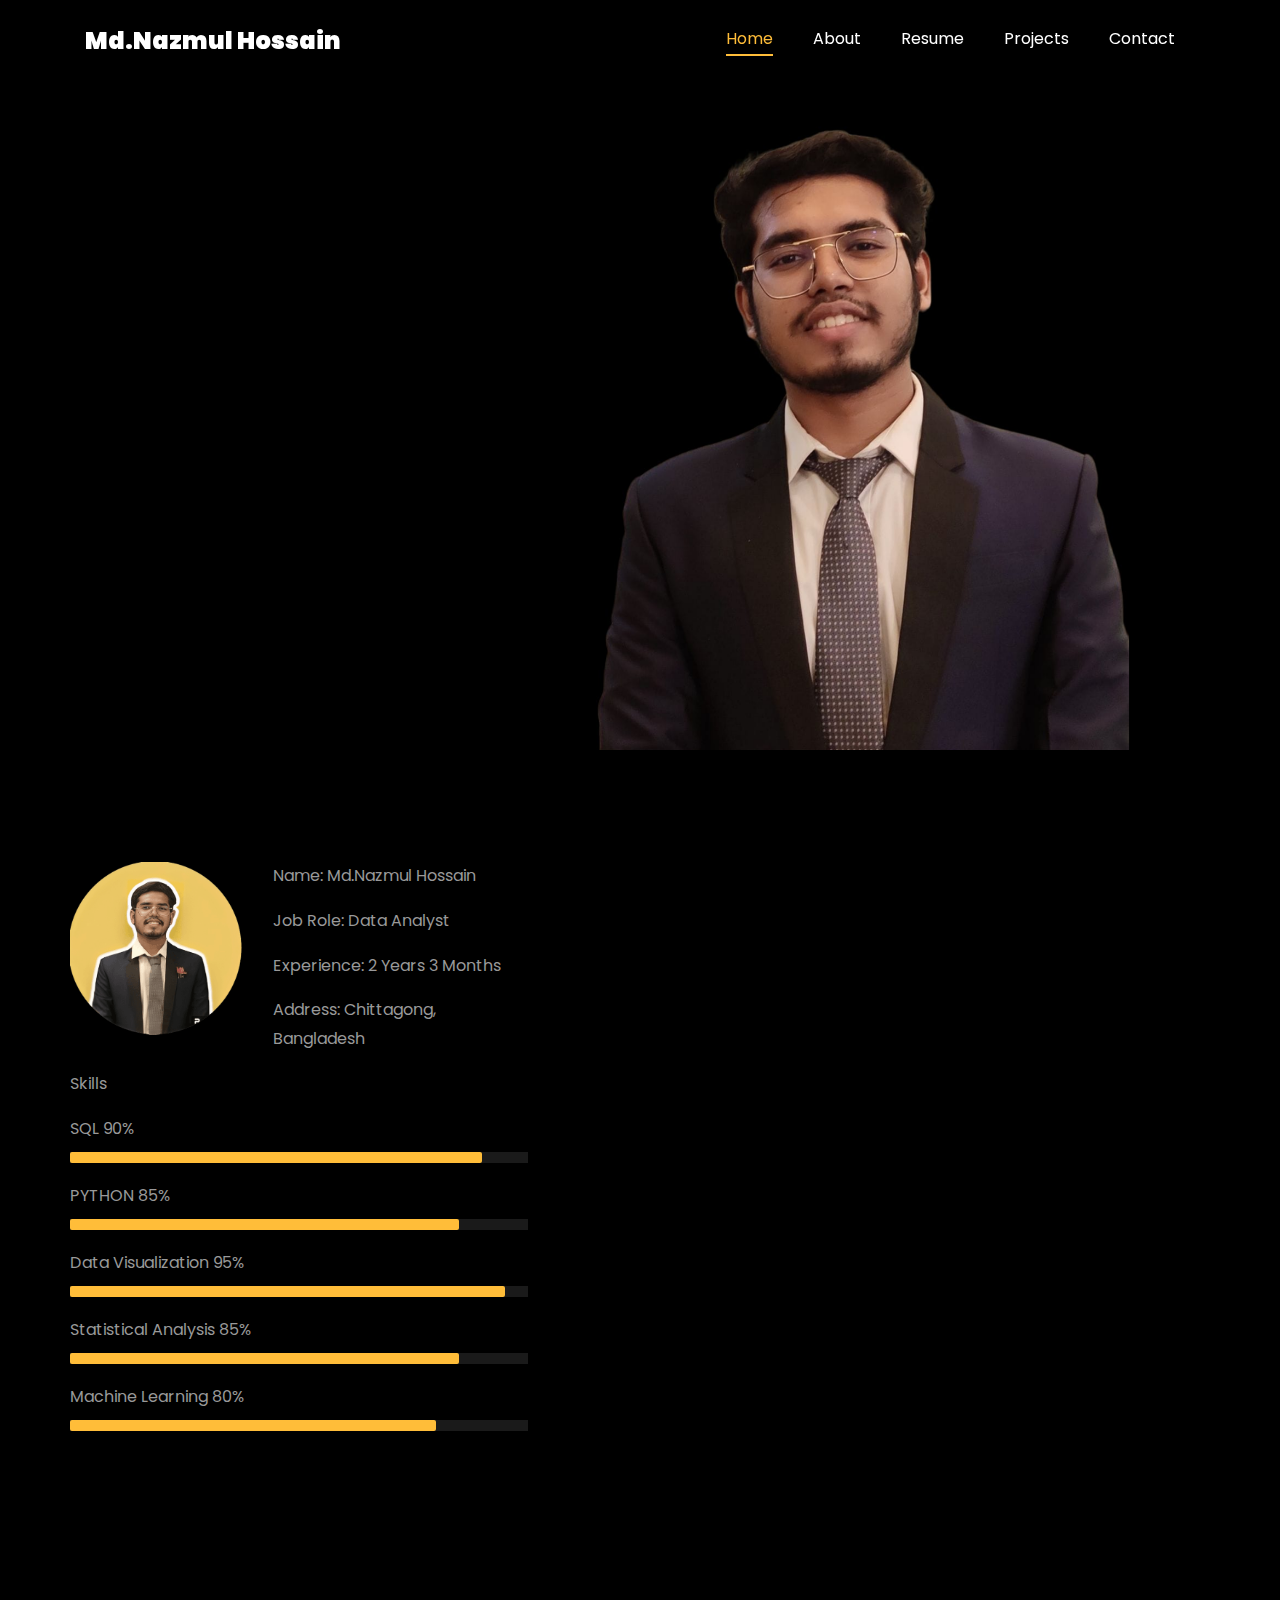
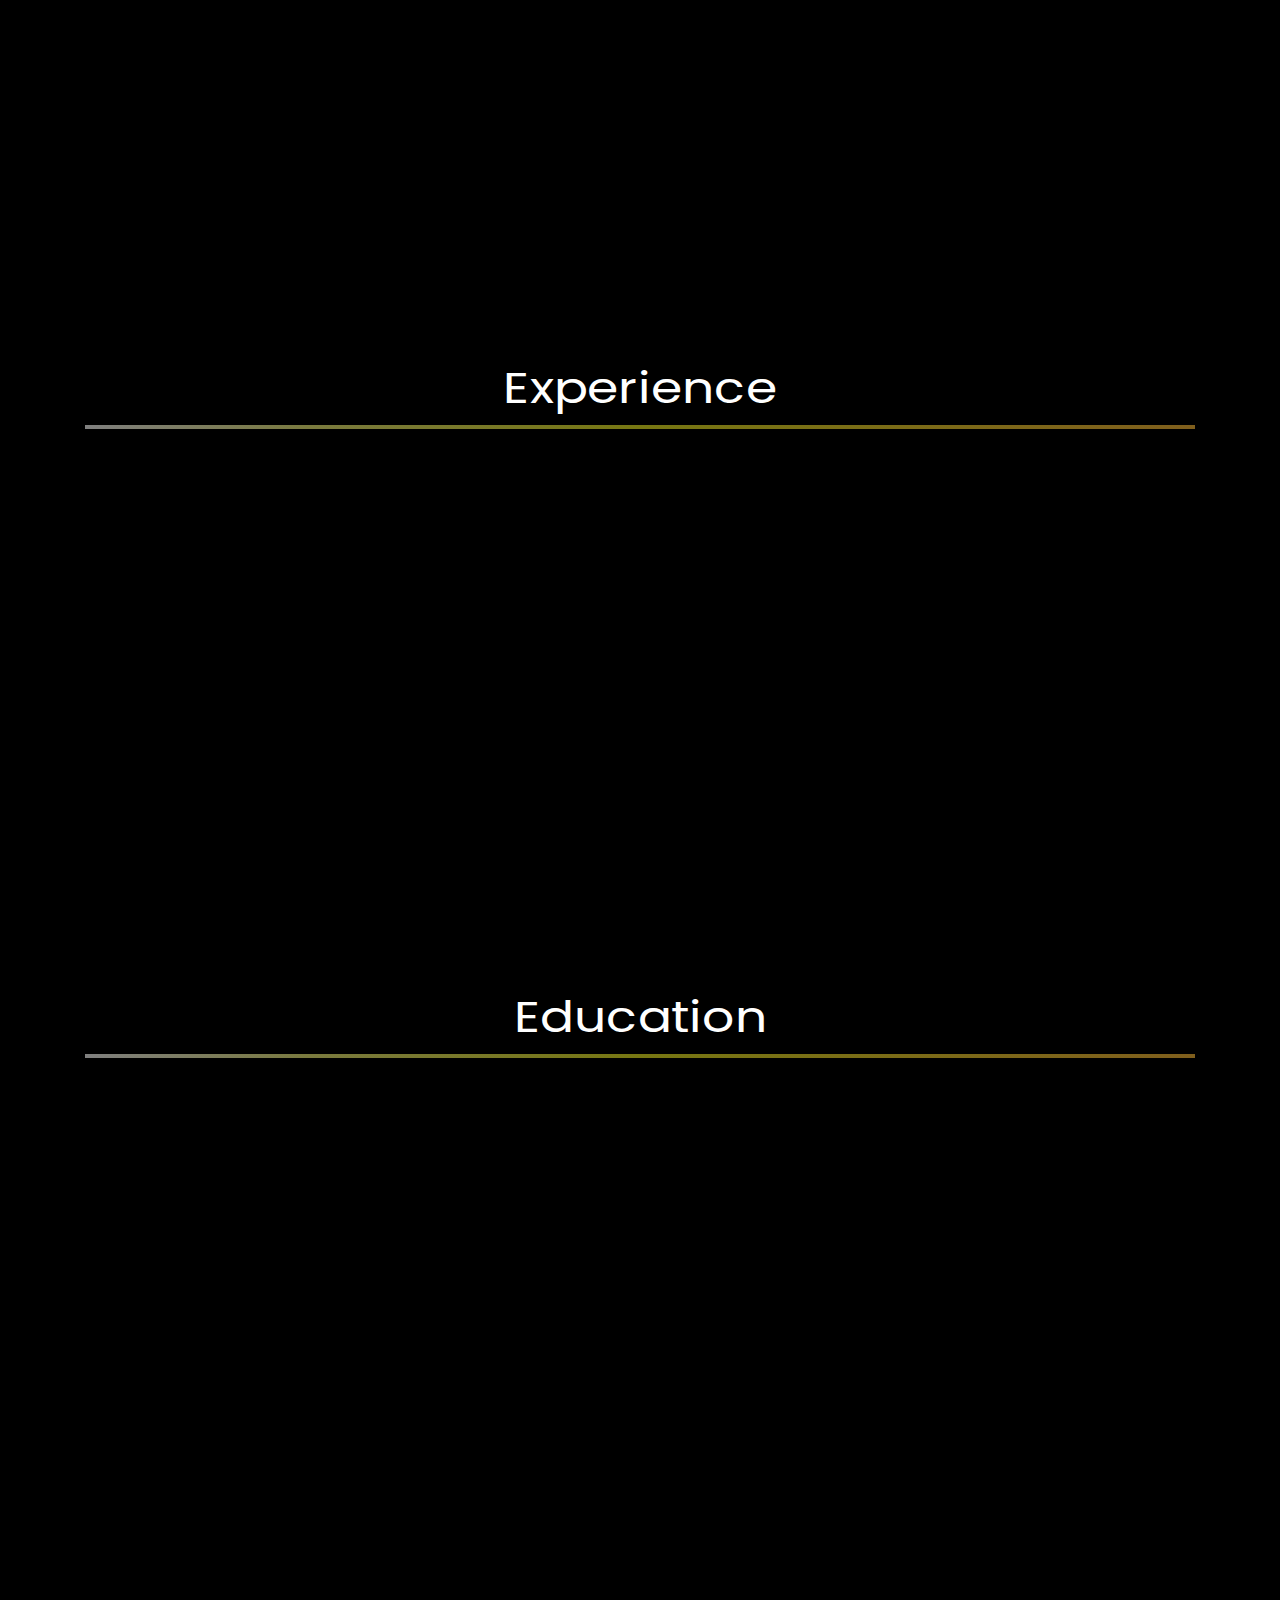
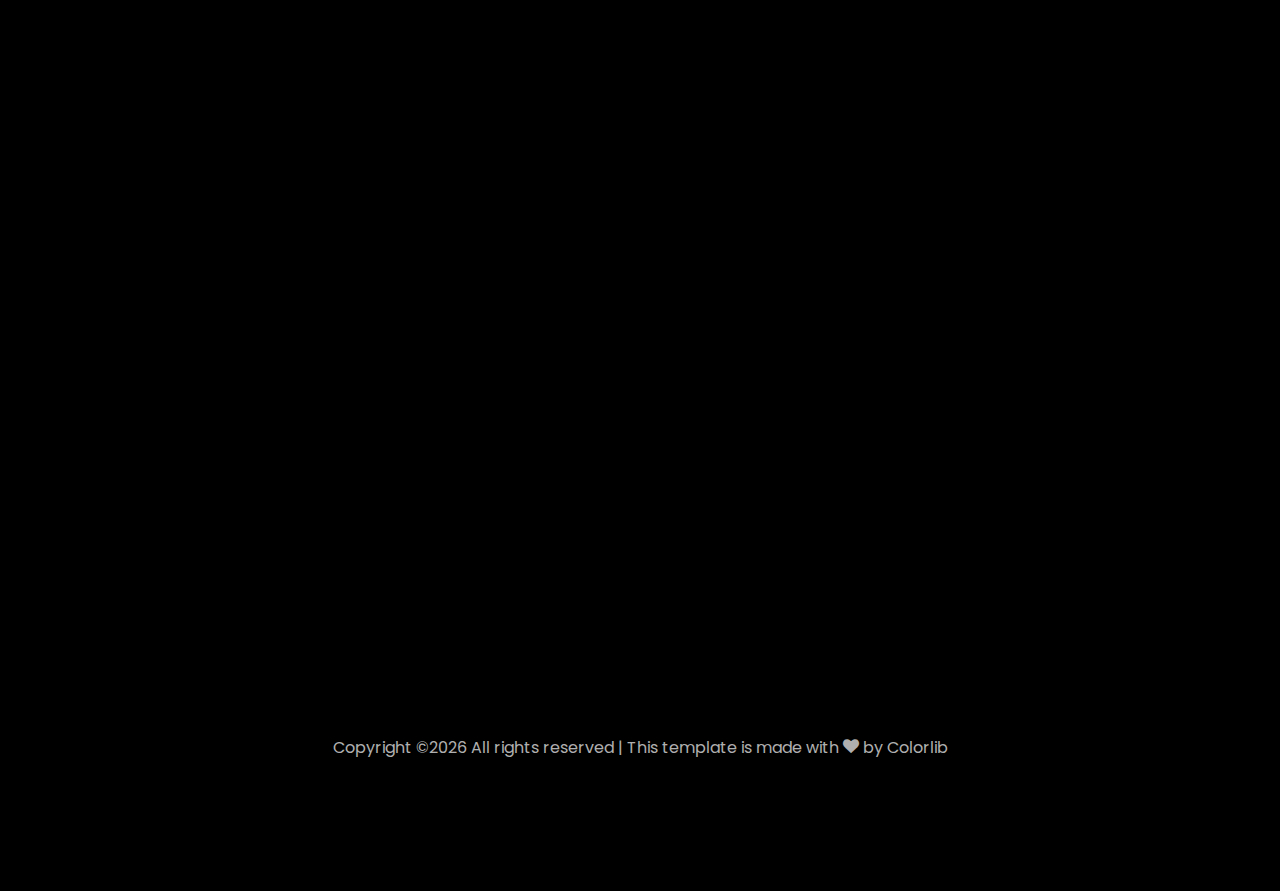
<file: index.html>
<!DOCTYPE html>
<html lang="en">
  <head>
    <title>Md.Nazmul Hossain</title>
    <meta charset="utf-8">
    <meta name="viewport" content="width=device-width, initial-scale=1, shrink-to-fit=no">
    
    <link href="https://fonts.googleapis.com/css?family=Poppins:100,200,300,400,500,600,700,800,900" rel="stylesheet">

    <link rel="stylesheet" href="css/open-iconic-bootstrap.min.css">
    <link rel="stylesheet" href="css/animate.css">
    
    <link rel="stylesheet" href="css/owl.carousel.min.css">
    <link rel="stylesheet" href="css/owl.theme.default.min.css">
    <link rel="stylesheet" href="css/magnific-popup.css">

    <link rel="stylesheet" href="css/aos.css">

    <link rel="stylesheet" href="css/ionicons.min.css">
    
    <link rel="stylesheet" href="css/flaticon.css">
    <link rel="stylesheet" href="css/icomoon.css">
    <link rel="stylesheet" href="css/style.css">



<style>

/*======================================
//--//-->   ABOUT
======================================*/

.about-mf .box-shadow-full {
  padding-top: 4rem;
  padding-bottom: 4rem;
}

.about-mf .about-img {
  margin-bottom: 2rem;
}

.about-mf .about-img img {
  margin-left: 10px;
}


.skill-mf .progress {
  /* background-color: #cde1f8; */
  margin: .5rem 0 1.2rem 0;
  border-radius: 0;
  height: .7rem;
}

.skill-mf .progress .progress-bar {
  height: .7rem;
  background-color: #ffbd39;
}


/* Animation styles */
#typing-animation {
  position: relative;
  font-size: 30px;
  font-weight: bold;
  color: rgb(255, 255, 255);
  overflow: hidden;
  white-space: nowrap;
  animation: typing 3s steps(20, end) infinite;
}

#typing-animation:before {
  content: "";
  /* position: absolute; */
  top: 0;
  left: 0;
  width: 0;
  height: 100%;
  background-color: #ccc;
  animation: typing-cursor 0.5s ease-in-out infinite;
}

@keyframes typing {
  from {
    width: 0;
  }
  to {
    width: 100%;
  }
}

@keyframes typing-cursor {
  from {
    width: 5px;
  }
  to {
    width: 0;
  }
}


/* project image zoom effect */

.zoom-effect {
  overflow: hidden;
  transition: transform 0.3s ease-out;
}

.zoom-effect:hover {
  transform: scale(1.1);
}


</style>


  </head>


  <body data-spy="scroll" data-target=".site-navbar-target" data-offset="300">
	  
	  
    <nav class="navbar navbar-expand-lg navbar-dark ftco_navbar ftco-navbar-light site-navbar-target" id="ftco-navbar">
	    <div class="container">
	      <a class="navbar-brand" href="index.html">Md.Nazmul Hossain</a>
	      <button class="navbar-toggler js-fh5co-nav-toggle fh5co-nav-toggle" type="button" data-toggle="collapse" data-target="#ftco-nav" aria-controls="ftco-nav" aria-expanded="false" aria-label="Toggle navigation">
	        <span class="oi oi-menu"></span> Menu
	      </button>

	      <div class="collapse navbar-collapse" id="ftco-nav">
	        <ul class="navbar-nav nav ml-auto">
	          <li class="nav-item"><a href="#home-section" class="nav-link"><span>Home</span></a></li>
	          <li class="nav-item"><a href="#about-section" class="nav-link"><span>About</span></a></li>
	          <li class="nav-item"><a href="#resume-section" class="nav-link"><span>Resume</span></a></li>
	          <li class="nav-item"><a href="#project-section" class="nav-link"><span>Projects</span></a></li>
	          <li class="nav-item"><a href="#contact-section" class="nav-link"><span>Contact</span></a></li>
	        </ul>
	      </div>
	    </div>
	  </nav>
	  <section id="home-section" class="hero">
		  <div class="home-slider  owl-carousel">
	       
	       <div class="slider-item">
	      	<div class="overlay"></div>
	         <div class="container">
	         <div class="row d-md-flex no-gutters slider-text align-items-end justify-content-end" data-scrollax-parent="true">
                 <div class="one-third js-fullheight order-md-last img" style="background-image: url('images/bg_1.jpg'); background-size: 80%; background-position: center; background-repeat: no-repeat;">
                 <div class="overlay"></div>
      </div>
      <div class="one-forth d-flex align-items-center ftco-animate" data-scrollax="properties: { translateY: '70%' }">
        <div class="text">
	        
		          		<span class="subheading">Hello!</span>
			            <h1 class="mb-4 mt-3">I'm <span>Md.Nazmul Hossain</span></h1>

						<!-- Element to contain animated typing -->
						<span id="typing-animation"></span>

						<script>

						// Initialize the typing animation
						const typingAnimationElement = document.getElementById('typing-animation');

						// Create an array of typing text
						const typingTexts = [
						'Statistician  ',
						'Data Analyst  ',
						'Data Scientist  ',
						];

						// Create a function to display the typing animation for a given text
						function playTypingAnimation(text) {
						// Loop through each character and add it to the element
						for (let i = 0; i < text.length; i++) {
							setTimeout(() => {
							typingAnimationElement.textContent += text[i];
							}, i * 200); // Increase the delay to slow down the typing animation
						}

						// Once the animation is complete, reset the text and start over
						setTimeout(() => {
							typingAnimationElement.textContent = '';
							playTypingAnimation(typingTexts[(typingTexts.indexOf(text) + 1) % typingTexts.length]);
						}, text.length * 200);
						}

						// Start the typing animation loop
						playTypingAnimation(typingTexts[0]);

						</script>

						<br>
						<br>
			            <h2>A Data Analyst</h2>
						<!-- <h2 class="d-flex" style="margin-bottom: 0">With over 2 years of experience</h2> -->
						<!-- <br> -->
			            
							<a href="https://github.com/himu7" class="btn btn-white btn-outline-white py-3 px-4">My works</a></p>
		            </div>
		          </div>
	        	</div>
	        </div>
	      </div>
		</div>
    </section>



    <section class="ftco-about img ftco-section ftco-no-pb" id="about-section">
    	<div class="container">
			<div class="row">
				<div class="row d-flex align-items-stretch">
				<!-- <div class="row d-flex"> -->
					<div class="col-md-6 col-lg-5 d-flex">
						<div class="img-about img d-flex align-items-stretch">
							<div class="overlay">
								<div class="row">
									<div class="col-sm-6 col-md-5">
									  <div class="about-img">
										<img src="images/about-me.png" class="img-fluid rounded b-shadow-a" alt="">
									  </div>
									</div>
									<!-- Details next to profile image -->
									<div class="col-sm-6 col-md-7">
									  <div class="about-info">
										<p><span class="title-s">Name: </span> <span>Md.Nazmul Hossain</span></p>
										<p><span class="title-s">Job Role: </span> <span> Data Analyst</span></p>
										<p><span class="title-s">Experience: </span> <span>2 Years 3 Months</span></p>
										<p><span class="title-s">Address: </span> <span>Chittagong, Bangladesh</span></p>
									  </div>
									</div>
								  </div>

								<div class="skill-mf">
									<p class="title-s">Skills</p>
									<span>SQL</span> <span class="pull-right">90%</span>
									<div class="progress">
										<div class="progress-bar" role="progressbar" style="width: 90%;" aria-valuenow="90" aria-valuemin="0"
											aria-valuemax="100"></div>
									</div>
									
									<span>PYTHON</span> <span class="pull-right">85%</span>
									<div class="progress">
										<div class="progress-bar" role="progressbar" style="width: 85%" aria-valuenow="85" aria-valuemin="0"
											aria-valuemax="100"></div>
									</div>
									
									<span>Data Visualization</span> <span class="pull-right">95%</span>
									<div class="progress">
										<div class="progress-bar" role="progressbar" style="width: 95%" aria-valuenow="95" aria-valuemin="0"
											aria-valuemax="100"></div>
									</div>
									
									<span>Statistical Analysis</span> <span class="pull-right">85%</span>
									<div class="progress">
										<div class="progress-bar" role="progressbar" style="width: 85%" aria-valuenow="85" aria-valuemin="0"
											aria-valuemax="100"></div>
									</div>
									
									<span>Machine Learning</span> <span class="pull-right">80%</span>
									<div class="progress">
										<div class="progress-bar" role="progressbar" style="width: 80%" aria-valuenow="80" aria-valuemin="0"
											aria-valuemax="100"></div>
									</div>
								</div>
							</div>
						</div>
					</div>
					
					<div class="col-md-6 col-lg-7 pl-lg-5 pb-5">
						<div class="row justify-content-start pb-3">
							<div class="col-md-12 heading-section ftco-animate">
								
								<h1 class="big">About</h1>
								<h2 class="mb-4">About Me</h2>
								
								<p>With over 2 years of comprehensive experience in the field of data science & analytics, accompanied by a bachelor's degree in engineering. 
									Proficient in data analysis, statistical analysis, hypothesis testing, customer behaviour analysis, &amp; machine learning. 
									Demonstrated success in leading impactful projects and providing effective mentorship.</p>
								<ul class="about-info mt-4 px-md-0 px-2">
									<li class="d-flex"><span>Profile:</span> <span>Data Science &amp; Analytics</span></li>
									<li class="d-flex"><span>Domain:</span> <span>Retail, Ecommerce, BFSI &amp; Digital Marketing</span></li>
									<li class="d-flex"><span>Education:</span> <span>Bachelor of Science</span></li>
									<li class="d-flex"><span>Language:</span> <span>English, Bangali, Hindi</span></li>
									<li class="d-flex"><span>BI Tools:</span> <span>Microsoft Power BI, Looker &amp; Tableau</span></li>
									<li class="d-flex"><span>Other Skills:</span> <span>Excel, Google analytics 4, Digital marketing, &amp; SEO</span></li>
									<li class="d-flex"><span>Interest:</span> <span>Traveling, Travel Photography, Teaching</span></li>
									
								</ul>
							</div>
						</div>


						<div class="counter-wrap ftco-animate d-flex mt-md-3">
							<div class="text">
								<p class="mb-4">
									<span class="number" data-number="30">0</span> <span>+</span>
									<span>&nbsp; Projects completed</span>
								</p>
								<p><a href="https://www.linkedin.com/in/md-nazmul-hossain-0821b4217/" class="btn btn-primary py-3 px-3">LinkedIn</a></p>
							</div>
						</div>
					</div>
				</div>
			</div>
		</div>
    </section>



	
    <section class="ftco-section ftco-no-pb" id="resume-section">
    	<div class="container">
    		<div class="row justify-content-center pb-5">
          <div class="col-md-10 heading-section text-center ftco-animate">
          	<h1 class="big big-2">Resume</h1>
            <h2 class="mb-4">Resume</h2>
            <p>Seasoned  Data Analyst with 2+ years of experience driving business strategies through data-driven insights. Proven expertise in data science, statistical analysis, machine learning algorithms and project management.</p>
          </div>
        </div>

	<div class="container">
  <!-- Experience Section -->
  <div class="row">
    <h1 class="big-4">Experience</h1>
    <div class="underline"></div>
  </div>
  <div class="row">
    <!-- Experience Left -->
    <div class="col-md-6">
      <div class="resume-wrap ftco-animate">
        <span class="date">Oct 2024-Present</span>
        <h2>Data Analyst</h2>
        <span class="position">Ifarmer.Asia</span>
        <p class="mt-4">
          iFarmer is a Bangladesh-based agritech platform that connects farmers with investors and agricultural input providers.
          <ul>
            <li>Analyze and clean Agribusiness dataset using Excel Google Sheets.</li>
            <li>Build dashboards and visualize business metrics through Power BI.</li>
            <li>Monitor ongoing campaigns using Python and SQL.</li>
          </ul>
        </p>
      </div>
    </div>

    <!-- Experience Right -->
    <div class="col-md-6">
      <div class="resume-wrap ftco-animate">
        <span class="date">June 2024 - August 2024</span>
        <h2>Business Analyst Intern</h2>
        <span class="position">Anwar Group of Industries</span>
        <p class="mt-4">
          Anwar Group is one of the oldest and largest conglomerates in Bangladesh.
          <ul>
            <li>Identified business problems and created solutions using Excel and Power BI.</li>
            <li>Implemented forecasting using Machine Learning methods.</li>
            <li>Monitored ongoing campaigns using Python and SQL.</li>
          </ul>
        </p>
      </div>
    </div>
  </div>

  <br><br>

  <!-- Education Section -->
  <div class="row">
    <h1 class="big-4">Education</h1>
    <div class="underline"></div>
  </div>
  <div class="row">
    <div class="col-md-12">
      <div class="resume-wrap ftco-animate">
        <span class="date">2019–2024</span>
        <h2>Bachelor of Science</h2>
        <span class="position">University of Dhaka</span>
        <p class="mt-4">Department of Statistics.</p>
      </div>
      <div class="resume-wrap ftco-animate">
        <span class="date">2016–2018</span>
        <h2>Higher Secondary School</h2>
        <span class="position">Government City College, Chittagong</span>
        <p class="mt-4">Background: Science.</p>
      </div>
      <div class="resume-wrap ftco-animate">
        <span class="date">2010–2015</span>
        <h2>Secondary School</h2>
        <span class="position">Bangladesh Bank Colony High School</span>
        <p class="mt-4"></p>
      </div>
    </div>
  </div>
</div>

			

    		<div class="row justify-content-center mt-5">
    			<div class="col-md-6 text-center ftco-animate">
    				<p><a href="https://drive.google.com/drive/folders/146x7P4AczCZUO-sK5PYY88GhHx4Y6IPH" class="btn btn-primary py-4 px-5">Download CV</a></p>
    			</div>
    		</div>
    	</div>
    </section>



<section class="ftco-section" id="project-section">
  <div class="container">
    <div class="row justify-content-center mb-5 pb-5">
      <div class="col-md-7 heading-section text-center ftco-animate">
        <h1 class="big big-2">Projects</h1>
        <h2 class="mb-4">Projects</h2>
        <p>Below are the sample Data Analytics projects on SQL, Python, Power BI & ML.</p>
      </div>
    </div>
    <div class="row d-flex">
      <!-- Project 1 -->
      <div class="col-12 col-sm-6 col-md-6 d-flex ftco-animate">
        <div class="blog-entry justify-content-end">
          <a href="https://github.com/himu7/Swiggy_Sales_Report.Sql" class="block-20 zoom-effect" style="background-image: url('images/proj_1.jpeg'); background-size: cover; height: 300px;">
          </a>
          <div class="text mt-3 d-block">
            <h3 class="heading"><a href="https://github.com/himu7/Swiggy_Sales_Report.Sql">Swiggy food delivery analysis using SQL</a></h3>
            <p>Analyzed Swiggy delivery data using advanced SQL queries to identify gaps and increase business growth.</p>
          </div>
        </div>
      </div>

      <!-- Project 2 -->
      <div class="col-12 col-sm-6 col-md-6 d-flex ftco-animate">
        <div class="blog-entry justify-content-end">
          <a href="https://github.com/himu7/Sales-Dashboard" class="block-20 zoom-effect" style="background-image: url('images/proj_2.jpg'); background-size: cover; height: 300px;">
          </a>
          <div class="text mt-3 d-block">
            <h3 class="heading"><a href="https://github.com/himu7/Sales-Dashboard">Data Analysis using Python Project for Beginners</a></h3>
            <p>Performed exploratory data analysis on Diwali sales data using Python to improve customer experience.</p>
          </div>
        </div>
      </div>
    </div>

    <div class="row d-flex">
      <!-- Project 3 -->
      <div class="col-12 col-sm-6 col-md-6 d-flex ftco-animate">
        <div class="blog-entry justify-content-end">
          <a href="https://github.com/himu7/Hr-dashboard" class="block-20 zoom-effect" style="background-image: url('images/proj_3.jpg'); background-size: cover; height: 300px;">
          </a>
          <div class="text mt-3 d-block">
            <h3 class="heading"><a href="https://github.com/himu7/Hr-dashboard">HR Dashboard Analysis Using Power BI</a></h3>
            <p>Developed a Power BI dashboard to analyze HR metrics, helping organizations make data-driven HR decisions.</p>
          </div>
        </div>
      </div>

      <!-- Project 4 -->
      <div class="col-12 col-sm-6 col-md-6 d-flex ftco-animate">
        <div class="blog-entry justify-content-end">
          <a href="https://github.com/himu7/Swiggy_Sales_Report.Sql" class="block-20 zoom-effect" style="background-image: url('images/proj_4.jpg'); background-size: cover; height: 300px;">
          </a>
          <div class="text mt-3 d-block">
            <h3 class="heading"><a href="https://github.com/himu7/Pizza_Sales_Analysis">Pizza Sales dashboard</a></h3>
	    <p>This project is about Pizza sales analysis . The project started with importing data into Power BI and then performing a data cleaning/transformation process. With proper data modeling and DAX measures, an interactive report was created.</p>
          </div>
        </div>
      </div>
    </div>

    <div class="row d-flex">
      <!-- Project 5 -->
      <div class="col-12 col-sm-6 col-md-6 d-flex ftco-animate">
        <div class="blog-entry justify-content-end">
          <a href="https://github.com/himu7/Predictive-Maintenance" class="block-20 zoom-effect" style="background-image: url('images/proj_5.jpg'); background-size: cover; height: 300px;">
          </a>
          <div class="text mt-3 d-block">
              <h3 class="heading"><a href="https://github.com/himu7/Dairy-store-sales-analysis">Dairy Store Sales Dashboard</a></h3>
	      <p>The Dairy Store Sales project started with importing data into Power BI and then performing a data cleaning/transformation process. With proper data modeling and DAX measures, an interactive report was created.</p>

          </div>
        </div>
      </div>
    </div>
  </div>
</section>




	<section class="ftco-section ftco-no-pt ftco-no-pb ftco-counter img" id="section-counter">
      <div class="container">
		<div class="row d-md-flex align-items-center">
          <div class="col-md d-flex justify-content-center counter-wrap ftco-animate">
            <div class="block-18">
              <div class="text">
                <strong class="number" data-number="5">0</strong>
                <span>Achievements</span>
              </div>
            </div>
          </div>
          <div class="col-md d-flex justify-content-center counter-wrap ftco-animate">
            <div class="block-18">
              <div class="text">
                <strong class="number" data-number="20">0</strong>
                <span>Projects</span>
              </div>
            </div>
          </div>
          

          </div>
         
              </div>
            </div>
          </div>
        </div>
      </div>
	
	  <div class="ftco-section ftco-hireme img margin-top" style="background-image: url(images/bg_1 (1).jpg)">
			<!-- <div class="container"> -->
				<div class="row justify-content-center">
					<div class="col-md-7 ftco-animate text-center">
						<h2>More projects on<span> Github  </span> </h2>
						<div class="heading"> <h4> I love to solve business problems &amp; uncover hidden data stories </h4>
						<br>
						<p><a href="https://github.com/himu7" class="btn btn-primary py-3 px-5">GitHub</a></p>
						</div>
					</div>
				</div>
			<!-- </div> -->
		</div>
	</section>



    <section class="ftco-section contact-section ftco-no-pb" id="contact-section">
      <div class="container">
      	<div class="row justify-content-center mb-5 pb-3">
          <div class="col-md-7 heading-section text-center ftco-animate">
            <h1 class="big big-2">Whatsapp</h1>
            <h2 class="mb-4">Whatsapp</h2>
            <p>+8801580673644</p>
          </div>
        </div>

        <div class="row d-flex contact-info mb-5">
          <div class="col-md-6 col-lg-3 d-flex ftco-animate">
          	<div class="align-self-stretch box p-4 text-center">
          		<div class="icon d-flex align-items-center justify-content-center">
          			<span class="icon-map-signs"></span>
          		</div>
          		<h3 class="mb-4">Address</h3>
	            <p>Chittagong, Bangladesh</p>
	          </div>
          </div>
          <div class="col-md-6 col-lg-3 d-flex ftco-animate">
          	<div class="align-self-stretch box p-4 text-center">
          		<div class="icon d-flex align-items-center justify-content-center">
          			<span class="icon-phone2"></span>
          		</div>
          		<h3 class="mb-4">Contact Number</h3>
	            <p><a href="tel://+8801580673644">+8801580673644</a></p>
	          </div>
          </div>
          <div class="col-md-6 col-lg-3 d-flex ftco-animate">
          	<div class="align-self-stretch box p-4 text-center">
          		<div class="icon d-flex align-items-center justify-content-center">
          			<span class="icon-paper-plane"></span>
          		</div>
          		<h3 class="mb-4">Email Address</h3>
	            <p><a href="himunazmul827@gmail.com">himunazmul827@gmail.com</a></p>
	          </div>
          </div>
          <div class="col-md-6 col-lg-3 d-flex ftco-animate">
          	<div class="align-self-stretch box p-4 text-center">
          		<div class="icon d-flex align-items-center justify-content-center">
          			<span class="icon-globe"></span>
          		</div>
          		<h3 class="mb-4">Download Resume</h3>
	            <p><a href="https://drive.google.com/file/d/1mEf6YYM_VvejcVVh1pnDgxE1Incvlvrd/view?usp=drive_link">resumelink</a></p>
	          </div>
          </div>

		  <div class="container">
			<br>
			<br>
			<div class="row justify-content-center">
				<div class="col-md-7 ftco-animate text-center">
					<h2>Have a<span> Question?  </span> <a href="linkedin.com/in/md-nazmul-hossain-0821b4217/" class="btn btn-primary py-3 px-5">Click Here</a> </h2>
				</div>
			</div>
				<br>
					<ul class="ftco-footer-social list-unstyled d-flex justify-content-center align-items-center mb-0">
					  <li class="ftco-animate normal-txt">Find me on  </li>
					 
					  <li class="ftco-animate"><a href="linkedin.com/in/md-nazmul-hossain-0821b4217/"><span class="icon-linkedin"></span></a></li>  
					  <li class="ftco-animate"><a href="https://twitter.com/NazmulHimu2"><span class="icon-twitter"></span></a></li>
					  <li class="ftco-animate"><a href="https://www.facebook.com/nazmul.himu.60"><span class="icon-facebook"></span></a></li>
				     
					</ul>
				<br>
		   </div>
   </div>
 </section>


 
	
    <footer class="ftco-footer ftco-section">
		<div class="container">
		  <div class="row">
			<div class="col-md-12 text-center">
  
			  <p><!-- Link back to Colorlib can't be removed. Template is licensed under CC BY 3.0. -->
	Copyright &copy;<script>document.write(new Date().getFullYear());</script> All rights reserved | This template is made with <i class="icon-heart color-danger" aria-hidden="true"></i> by <a href="https://colorlib.com" target="_blank">Colorlib</a>
	<!-- Link back to Colorlib can't be removed. Template is licensed under CC BY 3.0. --></p>
			</div>
		  </div>
		</div>
	  </footer>


  <!-- loader -->
  <div id="ftco-loader" class="show fullscreen"><svg class="circular" width="48px" height="48px"><circle class="path-bg" cx="24" cy="24" r="22" fill="none" stroke-width="4" stroke="#eeeeee"/><circle class="path" cx="24" cy="24" r="22" fill="none" stroke-width="4" stroke-miterlimit="10" stroke="#F96D00"/></svg></div>


  <script src="js/jquery.min.js"></script>
  <script src="js/jquery-migrate-3.0.1.min.js"></script>
  <script src="js/popper.min.js"></script>
  <script src="js/bootstrap.min.js"></script>
  <script src="js/jquery.easing.1.3.js"></script>
  <script src="js/jquery.waypoints.min.js"></script>
  <script src="js/jquery.stellar.min.js"></script>
  <script src="js/owl.carousel.min.js"></script>
  <script src="js/jquery.magnific-popup.min.js"></script>
  <script src="js/aos.js"></script>
  <script src="js/jquery.animateNumber.min.js"></script>
  <script src="js/scrollax.min.js"></script>
  
  <script src="js/main.js"></script>
    
  </body>
</html>
</file>
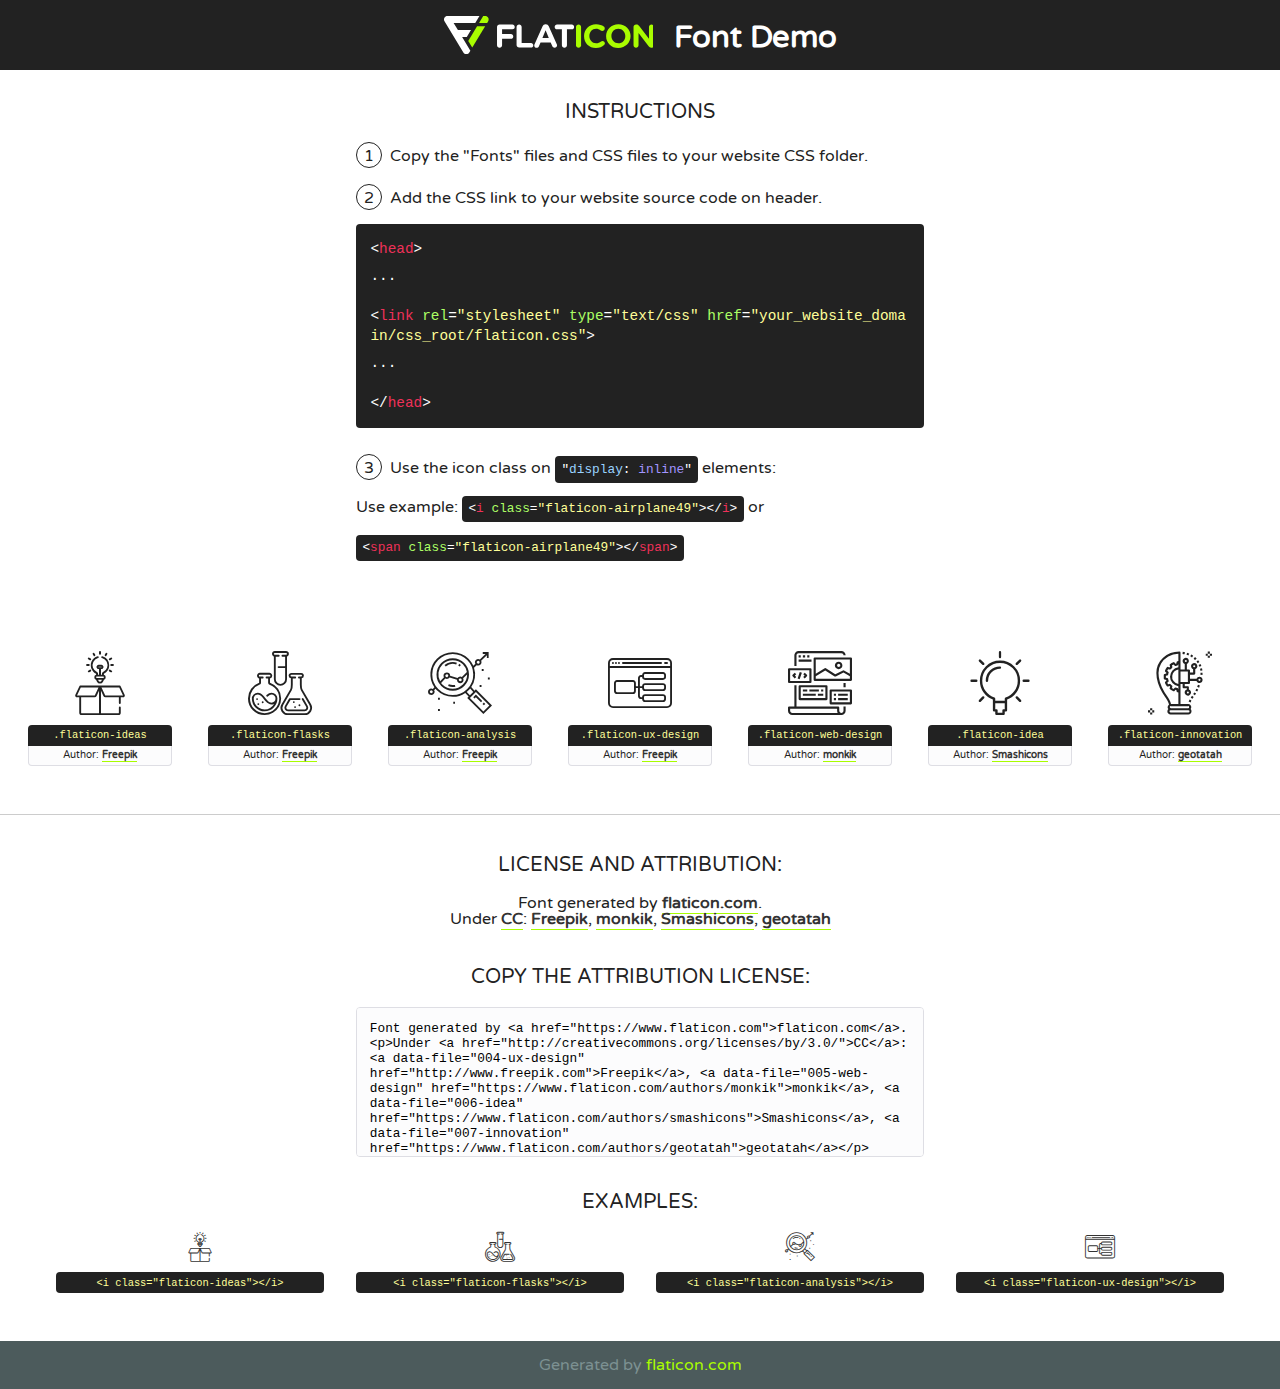
<file: fonts/flaticon/font/flaticon.html>
<!DOCTYPE html>
<!--
  Flaticon icon font: Flaticon
  Creation date: 20/03/2019 02:18
-->
<html>
<!DOCTYPE html>
<html>

<head>
    <title>Flaticon WebFont</title>
    <link href="http://fonts.googleapis.com/css?family=Varela+Round" rel="stylesheet" type="text/css" />
    <link rel="stylesheet" type="text/css" href="flaticon.css">
    <meta charset="UTF-8">
    <style>
    html, body, div, span, applet, object, iframe,
    h1, h2, h3, h4, h5, h6, p, blockquote, pre,
    a, abbr, acronym, address, big, cite, code,
    del, dfn, em, img, ins, kbd, q, s, samp,
    small, strike, strong, sub, sup, tt, var,
    b, u, i, center,
    dl, dt, dd, ol, ul, li,
    fieldset, form, label, legend,
    table, caption, tbody, tfoot, thead, tr, th, td,
    article, aside, canvas, details, embed, 
    figure, figcaption, footer, header, hgroup, 
    menu, nav, output, ruby, section, summary,
    time, mark, audio, video {
        margin: 0;
        padding: 0;
        border: 0;
        font-size: 100%;
        font: inherit;
        vertical-align: baseline;
    }
    /* HTML5 display-role reset for older browsers */
    article, aside, details, figcaption, figure, 
    footer, header, hgroup, menu, nav, section {
        display: block;
    }
    body {
        line-height: 1;
    }
    ol, ul {
        list-style: none;
    }
    blockquote, q {
        quotes: none;
    }
    blockquote:before, blockquote:after,
    q:before, q:after {
        content: '';
        content: none;
    }
    table {
        border-collapse: collapse;
        border-spacing: 0;
    }
    body {
        font-family: 'Varela Round', Helvetica, Arial, sans-serif;
        font-size: 16px;
        color: #222;
    }
    a {
        color: #333;
        border-bottom: 1px solid #a9fd00;
        font-weight: bold;
        text-decoration: none;
    }
    * {
        -moz-box-sizing: border-box;
        -webkit-box-sizing: border-box;
        box-sizing: border-box;
        margin: 0;
        padding: 0;
    }
    [class^="flaticon-"]:before, [class*=" flaticon-"]:before, [class^="flaticon-"]:after, [class*=" flaticon-"]:after {
        font-family: Flaticon;
        font-size: 30px;
        font-style: normal;
        margin-left: 20px;
        color: #333;
    }
    .wrapper {
        max-width: 600px;
        margin: auto;
        padding: 0 1em;
    }
    .title {
        font-size: 1.25em;
        text-align: center;
        margin-bottom: 1em;
        text-transform: uppercase;
    }
    header {
        text-align: center;
        background-color: #222;
        color: #fff;
        padding: 1em;
    }
    header .logo {
        width: 210px;
        height: 38px;
        display: inline-block;
        vertical-align: middle;
        margin-right: 1em;
        border: none;
    }
    header strong {
        font-size: 1.95em;
        font-weight: bold;
        vertical-align: middle;
        margin-top: 5px;
        display: inline-block;
    }
    .demo {
        margin: 2em auto;
        line-height: 1.25em;
    }
    .demo ul li {
        margin-bottom: 1em;
    }
    .demo ul li .num {
        color: #222;
        border-radius: 20px;
        display: inline-block;
        width: 26px;
        padding: 3px;
        height: 26px;
        text-align: center;
        margin-right: 0.5em;
        border: 1px solid #222;
    }
    .demo ul li code {
        background-color: #222;
        border-radius: 4px;
        padding: 0.25em 0.5em;
        display: inline-block;
        color: #fff;
        font-family: Consolas,Monaco,Lucida Console,Liberation Mono,DejaVu Sans Mono,Bitstream Vera Sans Mono,Courier New, monospace;
        font-weight: lighter;
        margin-top: 1em;
        font-size: 0.8em;
        word-break: break-all;
    }
    .demo ul li code.big {
        padding: 1em;
        font-size: 0.9em;
    }
    .demo ul li code .red {
        color: #EF3159;
    }
    .demo ul li code .green {
        color: #ACFF65;
    }
    .demo ul li code .yellow {
        color: #FFFF99;
    }
    .demo ul li code .blue {
        color: #99D3FF;
    }
    .demo ul li code .purple {
        color: #A295FF;
    }
    .demo ul li code .dots {
        margin-top: 0.5em;
        display: block;
    }
    #glyphs {
        border-bottom: 1px solid #ccc;
        padding: 2em 0;
        text-align: center;
    }
    .glyph {
        display: inline-block;
        width: 9em;
        margin: 1em;
        text-align: center;
        vertical-align: top;
        background: #FFF;
    }
    .glyph .glyph-icon {
        padding: 10px;
        display: block;
        font-family:"Flaticon";
        font-size: 64px;
        line-height: 1;
    }
    .glyph .glyph-icon:before {
        font-size: 64px;
        color: #222;
        margin-left: 0;
    }
    .class-name {
        font-size: 0.65em;
        background-color: #222;
        color: #fff;
        border-radius: 4px 4px 0 0;
        padding: 0.5em;
        color: #FFFF99;
        font-family: Consolas,Monaco,Lucida Console,Liberation Mono,DejaVu Sans Mono,Bitstream Vera Sans Mono,Courier New, monospace;
    }
    .author-name {
        font-size: 0.6em;
        background-color: #fcfcfd;
        border: 1px solid #DEDEE4;
        border-top: 0;
        border-radius: 0 0 4px 4px;
        padding: 0.5em;
    }
    .class-name:last-child {
        font-size: 10px;
        color:#888;
    }
    .class-name:last-child a {
        font-size: 10px;
        color:#555;
    }
    .class-name:last-child a:hover {
        color:#a9fd00;
    }
    .glyph > input {
        display: block;
        width: 100px;
        margin: 5px auto;
        text-align: center;
        font-size: 12px;
        cursor: text;
    }
    .glyph > input.icon-input {
        font-family:"Flaticon";
        font-size: 16px;
        margin-bottom: 10px;
    }
    .attribution .title {
        margin-top: 2em;
    }
    .attribution textarea {
        background-color: #fcfcfd;
        padding: 1em;
        border: none;
        box-shadow: none;
        border: 1px solid #DEDEE4;
        border-radius: 4px;
        resize: none;
        width: 100%;
        height: 150px;
        font-size: 0.8em;
        font-family: Consolas,Monaco,Lucida Console,Liberation Mono,DejaVu Sans Mono,Bitstream Vera Sans Mono,Courier New, monospace;
        -webkit-appearance: none;
    }
    .iconsuse {
        margin: 2em auto;
        text-align: center;
        max-width: 1200px;
    }
    .iconsuse:after {
        content: '';
        display: table;
        clear: both;
    }
    .iconsuse .image {
        float: left;
        width: 25%;
        padding: 0 1em;
    }
    .iconsuse .image p {
        margin-bottom: 1em;
    }
    .iconsuse .image span {
        display: block;
        font-size: 0.65em;
        background-color: #222;
        color: #fff;
        border-radius: 4px;
        padding: 0.5em;
        color: #FFFF99;
        margin-top: 1em;
        font-family: Consolas,Monaco,Lucida Console,Liberation Mono,DejaVu Sans Mono,Bitstream Vera Sans Mono,Courier New, monospace;
    }
    #footer {
        text-align: center;
        background-color: #4C5B5C;
        color: #7c9192;
        padding: 1em;
    }
    #footer a {
        border: none;
        color: #a9fd00;
        font-weight: normal;
    }
    @media (max-width: 960px) {
        .iconsuse .image {
            width: 50%;
        }
    }
    @media (max-width: 560px) {
        .iconsuse .image {
            width: 100%;
        }
    }
    </style>
</head>

<body class="characters-off">

    <header>
        <a href="https://www.flaticon.com" target="_blank" class="logo">
            <svg version="1.1" xmlns="http://www.w3.org/2000/svg" xmlns:xlink="http://www.w3.org/1999/xlink" xmlns:a="http://ns.adobe.com/AdobeSVGViewerExtensions/3.0/" viewBox="0 0 560.875 102.036" enable-background="new 0 0 560.875 102.036" xml:space="preserve">
                <defs>
                </defs>
                <g>
                    <g class="letters">
                        <path fill="#ffffff" d="M141.596,29.675c0-3.777,2.985-6.767,6.764-6.767h34.438c3.426,0,6.15,2.728,6.15,6.15
                        c0,3.43-2.724,6.149-6.15,6.149h-27.674v13.091h23.719c3.429,0,6.151,2.724,6.151,6.15c0,3.43-2.723,6.149-6.151,6.149h-23.719
                        v17.574c0,3.773-2.986,6.761-6.764,6.761c-3.779,0-6.764-2.989-6.764-6.761V29.675z"></path>
                        <path fill="#ffffff" d="M193.844,29.149c0-3.781,2.985-6.767,6.764-6.767c3.776,0,6.763,2.985,6.763,6.767v42.957h25.039
                        c3.426,0,6.149,2.726,6.149,6.153c0,3.425-2.723,6.15-6.149,6.15h-31.802c-3.779,0-6.764-2.986-6.764-6.768V29.149z"></path>
                        <path fill="#ffffff" d="M241.891,75.71l21.438-48.407c1.492-3.341,4.215-5.357,7.906-5.357h0.792
                        c3.686,0,6.323,2.017,7.815,5.357l21.439,48.407c0.436,0.967,0.701,1.845,0.701,2.723c0,3.602-2.809,6.501-6.414,6.501
                        c-3.161,0-5.269-1.845-6.499-4.655l-4.132-9.661h-27.059l-4.301,10.102c-1.144,2.631-3.426,4.214-6.237,4.214
                        c-3.517,0-6.24-2.81-6.24-6.325C241.1,77.64,241.451,76.677,241.891,75.71z M279.932,58.666l-8.521-20.297l-8.526,20.297H279.932
                        z"></path>
                        <path fill="#ffffff" d="M314.864,35.387H301.86c-3.429,0-6.239-2.813-6.239-6.238c0-3.429,2.811-6.24,6.239-6.24h39.533
                        c3.426,0,6.237,2.811,6.237,6.24c0,3.425-2.811,6.238-6.237,6.238h-13.001v42.785c0,3.773-2.99,6.761-6.764,6.761
                        c-3.779,0-6.764-2.989-6.764-6.761V35.387z"></path>
                        <path fill="#A9FD00" d="M352.615,29.149c0-3.781,2.985-6.767,6.767-6.767c3.774,0,6.761,2.985,6.761,6.767v49.024
                        c0,3.773-2.987,6.761-6.761,6.761c-3.781,0-6.767-2.989-6.767-6.761V29.149z"></path>
                        <path fill="#A9FD00" d="M374.132,53.836v-0.179c0-17.481,13.178-31.801,32.065-31.801c9.22,0,15.459,2.458,20.557,6.238
                        c1.402,1.054,2.637,2.985,2.637,5.357c0,3.692-2.985,6.59-6.681,6.59c-1.845,0-3.071-0.702-4.044-1.319
                        c-3.776-2.813-7.729-4.393-12.562-4.393c-10.364,0-17.831,8.611-17.831,19.154v0.173c0,10.542,7.291,19.329,17.831,19.329
                        c5.715,0,9.492-1.756,13.359-4.834c1.049-0.874,2.458-1.491,4.039-1.491c3.429,0,6.325,2.813,6.325,6.236
                        c0,2.106-1.056,3.78-2.282,4.834c-5.539,4.834-12.036,7.733-21.878,7.733C387.572,85.464,374.132,71.493,374.132,53.836z"></path>
                        <path fill="#A9FD00" d="M433.009,53.836v-0.179c0-17.481,13.79-31.801,32.766-31.801c18.981,0,32.592,14.143,32.592,31.628v0.173
                        c0,17.483-13.785,31.807-32.769,31.807C446.625,85.464,433.009,71.32,433.009,53.836z M484.224,53.836v-0.179
                        c0-10.539-7.725-19.326-18.626-19.326c-10.893,0-18.449,8.611-18.449,19.154v0.173c0,10.542,7.73,19.329,18.626,19.329
                        C476.676,72.986,484.224,64.378,484.224,53.836z"></path>
                        <path fill="#A9FD00" d="M506.233,29.321c0-3.774,2.99-6.763,6.767-6.763h1.401c3.252,0,5.183,1.583,7.029,3.953l26.093,34.265
                        V29.059c0-3.692,2.99-6.677,6.681-6.677c3.683,0,6.671,2.985,6.671,6.677v48.934c0,3.78-2.987,6.765-6.764,6.765h-0.436
                        c-3.257,0-5.188-1.581-7.034-3.953l-27.056-35.492v32.944c0,3.687-2.985,6.676-6.678,6.676c-3.683,0-6.673-2.989-6.673-6.676
                        V29.321z"></path>
                    </g>
                    <g class="insignia">
                        <path fill="#ffffff" d="M48.372,56.137h12.517l11.156-18.537H37.186L25.688,18.539h57.825L94.668,0H9.271
                        C5.925,0,2.842,1.801,1.198,4.716c-1.644,2.907-1.593,6.482,0.134,9.343l50.38,83.501c1.678,2.781,4.689,4.476,7.938,4.476
                        c3.246,0,6.257-1.695,7.935-4.476l2.898-4.804L48.372,56.137z"></path>
                        <g class="i">
                            <path fill="#A9FD00" d="M93.575,18.539h0.031v0.004l21.652,0.004l2.705-4.488c1.727-2.861,1.778-6.436,0.133-9.343
                            C116.454,1.801,113.371,0,110.026,0h-5.294L93.575,18.539z"></path>
                            <polygon fill="#A9FD00" points="88.291,27.356 64.725,66.486 75.519,84.404 109.942,27.356"></polygon>
                        </g>
                    </g>
                </g>
            </svg>
        </a>
        <strong>Font Demo</strong>
    </header>


    <section class="demo wrapper">

        <p class="title">Instructions</p>

        <ul>
            <li>
                <span class="num">1</span>Copy the "Fonts" files and CSS files to your website CSS folder.
            </li>
            <li>
                <span class="num">2</span>Add the CSS link to your website source code on header.
                <code class="big">
                    &lt;<span class="red">head</span>&gt;
                    <br/><span class="dots">...</span>
                    <br/>&lt;<span class="red">link</span> <span class="green">rel</span>=<span class="yellow">"stylesheet"</span> <span class="green">type</span>=<span class="yellow">"text/css"</span> <span class="green">href</span>=<span class="yellow">"your_website_domain/css_root/flaticon.css"</span>&gt;
                    <br/><span class="dots">...</span>
                    <br/>&lt;/<span class="red">head</span>&gt;
                </code>
            </li>

            <li>
                <p>
                    <span class="num">3</span>Use the icon class on <code>"<span class="blue">display</span>:<span class="purple"> inline</span>"</code> elements:
                    <br />
                    Use example: <code>&lt;<span class="red">i</span> <span class="green">class</span>=<span class="yellow">&quot;flaticon-airplane49&quot;</span>&gt;&lt;/<span class="red">i</span>&gt;</code> or <code>&lt;<span class="red">span</span> <span class="green">class</span>=<span class="yellow">&quot;flaticon-airplane49&quot;</span>&gt;&lt;/<span class="red">span</span>&gt;</code>
            </li>
        </ul>

    </section>




   <section id="glyphs">          
    
      
        <div class="glyph"><div class="glyph-icon flaticon-ideas"></div>
            <div class="class-name">.flaticon-ideas</div>
            <div class="author-name">Author: <a data-file="001-ideas" href="http://www.freepik.com">Freepik</a> </div> 
        </div>        
        
        <div class="glyph"><div class="glyph-icon flaticon-flasks"></div>
            <div class="class-name">.flaticon-flasks</div>
            <div class="author-name">Author: <a data-file="002-flasks" href="http://www.freepik.com">Freepik</a> </div> 
        </div>        
        
        <div class="glyph"><div class="glyph-icon flaticon-analysis"></div>
            <div class="class-name">.flaticon-analysis</div>
            <div class="author-name">Author: <a data-file="003-analysis" href="http://www.freepik.com">Freepik</a> </div> 
        </div>        
        
        <div class="glyph"><div class="glyph-icon flaticon-ux-design"></div>
            <div class="class-name">.flaticon-ux-design</div>
            <div class="author-name">Author: <a data-file="004-ux-design" href="http://www.freepik.com">Freepik</a> </div> 
        </div>        
        
        <div class="glyph"><div class="glyph-icon flaticon-web-design"></div>
            <div class="class-name">.flaticon-web-design</div>
            <div class="author-name">Author: <a data-file="005-web-design" href="https://www.flaticon.com/authors/monkik">monkik</a> </div> 
        </div>        
        
        <div class="glyph"><div class="glyph-icon flaticon-idea"></div>
            <div class="class-name">.flaticon-idea</div>
            <div class="author-name">Author: <a data-file="006-idea" href="https://www.flaticon.com/authors/smashicons">Smashicons</a> </div> 
        </div>        
        
        <div class="glyph"><div class="glyph-icon flaticon-innovation"></div>
            <div class="class-name">.flaticon-innovation</div>
            <div class="author-name">Author: <a data-file="007-innovation" href="https://www.flaticon.com/authors/geotatah">geotatah</a> </div> 
        </div>        
        

    </section>



    <section class="attribution wrapper"   style="text-align:center;">

      <div class="title">License and attribution:</div><div class="attrDiv">Font generated by <a href="https://www.flaticon.com">flaticon.com</a>. <div><p>Under <a href="http://creativecommons.org/licenses/by/3.0/">CC</a>: <a data-file="004-ux-design" href="http://www.freepik.com">Freepik</a>, <a data-file="005-web-design" href="https://www.flaticon.com/authors/monkik">monkik</a>, <a data-file="006-idea" href="https://www.flaticon.com/authors/smashicons">Smashicons</a>, <a data-file="007-innovation" href="https://www.flaticon.com/authors/geotatah">geotatah</a></p>  </div>
      </div>
      <div class="title">Copy the Attribution License:</div>

    <textarea onclick="this.focus();this.select();">Font generated by &lt;a href=&quot;https://www.flaticon.com&quot;&gt;flaticon.com&lt;/a&gt;. <p>Under <a href="http://creativecommons.org/licenses/by/3.0/">CC</a>: <a data-file="004-ux-design" href="http://www.freepik.com">Freepik</a>, <a data-file="005-web-design" href="https://www.flaticon.com/authors/monkik">monkik</a>, <a data-file="006-idea" href="https://www.flaticon.com/authors/smashicons">Smashicons</a>, <a data-file="007-innovation" href="https://www.flaticon.com/authors/geotatah">geotatah</a></p>  
     </textarea>

    </section>

    <section class="iconsuse">

          <div class="title">Examples:</div>            
             
            <div class="image">
                <p>
                    <i class="glyph-icon flaticon-ideas"></i> 
                    <span>&lt;i class=&quot;flaticon-ideas&quot;&gt;&lt;/i&gt;</span>
                </p>
            </div>
            
            <div class="image">
                <p>
                    <i class="glyph-icon flaticon-flasks"></i> 
                    <span>&lt;i class=&quot;flaticon-flasks&quot;&gt;&lt;/i&gt;</span>
                </p>
            </div>
            
            <div class="image">
                <p>
                    <i class="glyph-icon flaticon-analysis"></i> 
                    <span>&lt;i class=&quot;flaticon-analysis&quot;&gt;&lt;/i&gt;</span>
                </p>
            </div>
            
            <div class="image">
                <p>
                    <i class="glyph-icon flaticon-ux-design"></i> 
                    <span>&lt;i class=&quot;flaticon-ux-design&quot;&gt;&lt;/i&gt;</span>
                </p>
            </div>
                       
        </div>
                            
    </section>

<div id="footer">
    <div>Generated by <a href="https://www.flaticon.com">flaticon.com</a>
    </div>
</div>



</body>
</html>
</file>
<file: css/flaticon.css>
/*
  	Flaticon icon font: Flaticon
  	Creation date: 04/01/2019 13:45
  	*/


@font-face {
  font-family: "Flaticon";
  src: url("../fonts/flaticon/font/Flaticon.eot");
  src: url("../fonts/flaticon/font/Flaticon.eot?#iefix") format("embedded-opentype"),
       url("../fonts/flaticon/font/Flaticon.woff") format("woff"),
       url("../fonts/flaticon/font/Flaticon.ttf") format("truetype"),
       url("../fonts/flaticon/font/Flaticon.svg#Flaticon") format("svg");
  font-weight: normal;
  font-style: normal;
}

@media screen and (-webkit-min-device-pixel-ratio:0) {
  @font-face {
    font-family: "Flaticon";
    src: url("../fonts/flaticon/font/Flaticon.svg#Flaticon") format("svg");
  }
}

[class^="flaticon-"]:before, [class*=" flaticon-"]:before,
[class^="flaticon-"]:after, [class*=" flaticon-"]:after {   
  font-family: Flaticon;
  font-style: normal;
  font-weight: normal;
  font-variant: normal;
  text-transform: none;
  line-height: 1;

  /* Better Font Rendering =========== */
  -webkit-font-smoothing: antialiased;
  -moz-osx-font-smoothing: grayscale;
}

.flaticon-ideas:before { content: "\f100"; }
.flaticon-flasks:before { content: "\f101"; }
.flaticon-analysis:before { content: "\f102"; }
.flaticon-ux-design:before { content: "\f103"; }
.flaticon-web-design:before { content: "\f104"; }
.flaticon-idea:before { content: "\f105"; }
.flaticon-innovation:before { content: "\f106"; }
</file>
<file: css/icomoon.css>
@font-face {
  font-family: 'icomoon';
  src:  url('../fonts/icomoon/icomoon.eot?6tt51o');
  src:  url('../fonts/icomoon/icomoon.eot?6tt51o#iefix') format('embedded-opentype'),
    url('../fonts/icomoon/icomoon.ttf?6tt51o') format('truetype'),
    url('../fonts/icomoon/icomoon.woff?6tt51o') format('woff'),
    url('../fonts/icomoon/icomoon.svg?6tt51o#icomoon') format('svg');
  font-weight: normal;
  font-style: normal;
}

[class^="icon-"], [class*=" icon-"] {
  /* use !important to prevent issues with browser extensions that change fonts */
  font-family: 'icomoon' !important;
  speak: none;
  font-style: normal;
  font-weight: normal;
  font-variant: normal;
  text-transform: none;
  line-height: 1;

  /* Better Font Rendering =========== */
  -webkit-font-smoothing: antialiased;
  -moz-osx-font-smoothing: grayscale;
}

.icon-asterisk:before {
  content: "\f069";
}
.icon-plus:before {
  content: "\f067";
}
.icon-question:before {
  content: "\f128";
}
.icon-minus:before {
  content: "\f068";
}
.icon-glass:before {
  content: "\f000";
}
.icon-music:before {
  content: "\f001";
}
.icon-search:before {
  content: "\f002";
}
.icon-envelope-o:before {
  content: "\f003";
}
.icon-heart:before {
  content: "\f004";
}
.icon-star:before {
  content: "\f005";
}
.icon-star-o:before {
  content: "\f006";
}
.icon-user:before {
  content: "\f007";
}
.icon-film:before {
  content: "\f008";
}
.icon-th-large:before {
  content: "\f009";
}
.icon-th:before {
  content: "\f00a";
}
.icon-th-list:before {
  content: "\f00b";
}
.icon-check:before {
  content: "\f00c";
}
.icon-close:before {
  content: "\f00d";
}
.icon-remove:before {
  content: "\f00d";
}
.icon-times:before {
  content: "\f00d";
}
.icon-search-plus:before {
  content: "\f00e";
}
.icon-search-minus:before {
  content: "\f010";
}
.icon-power-off:before {
  content: "\f011";
}
.icon-signal:before {
  content: "\f012";
}
.icon-cog:before {
  content: "\f013";
}
.icon-gear:before {
  content: "\f013";
}
.icon-trash-o:before {
  content: "\f014";
}
.icon-home:before {
  content: "\f015";
}
.icon-file-o:before {
  content: "\f016";
}
.icon-clock-o:before {
  content: "\f017";
}
.icon-road:before {
  content: "\f018";
}
.icon-download:before {
  content: "\f019";
}
.icon-arrow-circle-o-down:before {
  content: "\f01a";
}
.icon-arrow-circle-o-up:before {
  content: "\f01b";
}
.icon-inbox:before {
  content: "\f01c";
}
.icon-play-circle-o:before {
  content: "\f01d";
}
.icon-repeat:before {
  content: "\f01e";
}
.icon-rotate-right:before {
  content: "\f01e";
}
.icon-refresh:before {
  content: "\f021";
}
.icon-list-alt:before {
  content: "\f022";
}
.icon-lock:before {
  content: "\f023";
}
.icon-flag:before {
  content: "\f024";
}
.icon-headphones:before {
  content: "\f025";
}
.icon-volume-off:before {
  content: "\f026";
}
.icon-volume-down:before {
  content: "\f027";
}
.icon-volume-up:before {
  content: "\f028";
}
.icon-qrcode:before {
  content: "\f029";
}
.icon-barcode:before {
  content: "\f02a";
}
.icon-tag:before {
  content: "\f02b";
}
.icon-tags:before {
  content: "\f02c";
}
.icon-book:before {
  content: "\f02d";
}
.icon-bookmark:before {
  content: "\f02e";
}
.icon-print:before {
  content: "\f02f";
}
.icon-camera:before {
  content: "\f030";
}
.icon-font:before {
  content: "\f031";
}
.icon-bold:before {
  content: "\f032";
}
.icon-italic:before {
  content: "\f033";
}
.icon-text-height:before {
  content: "\f034";
}
.icon-text-width:before {
  content: "\f035";
}
.icon-align-left:before {
  content: "\f036";
}
.icon-align-center:before {
  content: "\f037";
}
.icon-align-right:before {
  content: "\f038";
}
.icon-align-justify:before {
  content: "\f039";
}
.icon-list:before {
  content: "\f03a";
}
.icon-dedent:before {
  content: "\f03b";
}
.icon-outdent:before {
  content: "\f03b";
}
.icon-indent:before {
  content: "\f03c";
}
.icon-video-camera:before {
  content: "\f03d";
}
.icon-image:before {
  content: "\f03e";
}
.icon-photo:before {
  content: "\f03e";
}
.icon-picture-o:before {
  content: "\f03e";
}
.icon-pencil:before {
  content: "\f040";
}
.icon-map-marker:before {
  content: "\f041";
}
.icon-adjust:before {
  content: "\f042";
}
.icon-tint:before {
  content: "\f043";
}
.icon-edit:before {
  content: "\f044";
}
.icon-pencil-square-o:before {
  content: "\f044";
}
.icon-share-square-o:before {
  content: "\f045";
}
.icon-check-square-o:before {
  content: "\f046";
}
.icon-arrows:before {
  content: "\f047";
}
.icon-step-backward:before {
  content: "\f048";
}
.icon-fast-backward:before {
  content: "\f049";
}
.icon-backward:before {
  content: "\f04a";
}
.icon-play:before {
  content: "\f04b";
}
.icon-pause:before {
  content: "\f04c";
}
.icon-stop:before {
  content: "\f04d";
}
.icon-forward:before {
  content: "\f04e";
}
.icon-fast-forward:before {
  content: "\f050";
}
.icon-step-forward:before {
  content: "\f051";
}
.icon-eject:before {
  content: "\f052";
}
.icon-chevron-left:before {
  content: "\f053";
}
.icon-chevron-right:before {
  content: "\f054";
}
.icon-plus-circle:before {
  content: "\f055";
}
.icon-minus-circle:before {
  content: "\f056";
}
.icon-times-circle:before {
  content: "\f057";
}
.icon-check-circle:before {
  content: "\f058";
}
.icon-question-circle:before {
  content: "\f059";
}
.icon-info-circle:before {
  content: "\f05a";
}
.icon-crosshairs:before {
  content: "\f05b";
}
.icon-times-circle-o:before {
  content: "\f05c";
}
.icon-check-circle-o:before {
  content: "\f05d";
}
.icon-ban:before {
  content: "\f05e";
}
.icon-arrow-left:before {
  content: "\f060";
}
.icon-arrow-right:before {
  content: "\f061";
}
.icon-arrow-up:before {
  content: "\f062";
}
.icon-arrow-down:before {
  content: "\f063";
}
.icon-mail-forward:before {
  content: "\f064";
}
.icon-share:before {
  content: "\f064";
}
.icon-expand:before {
  content: "\f065";
}
.icon-compress:before {
  content: "\f066";
}
.icon-exclamation-circle:before {
  content: "\f06a";
}
.icon-gift:before {
  content: "\f06b";
}
.icon-leaf:before {
  content: "\f06c";
}
.icon-fire:before {
  content: "\f06d";
}
.icon-eye:before {
  content: "\f06e";
}
.icon-eye-slash:before {
  content: "\f070";
}
.icon-exclamation-triangle:before {
  content: "\f071";
}
.icon-warning:before {
  content: "\f071";
}
.icon-plane:before {
  content: "\f072";
}
.icon-calendar:before {
  content: "\f073";
}
.icon-random:before {
  content: "\f074";
}
.icon-comment:before {
  content: "\f075";
}
.icon-magnet:before {
  content: "\f076";
}
.icon-chevron-up:before {
  content: "\f077";
}
.icon-chevron-down:before {
  content: "\f078";
}
.icon-retweet:before {
  content: "\f079";
}
.icon-shopping-cart:before {
  content: "\f07a";
}
.icon-folder:before {
  content: "\f07b";
}
.icon-folder-open:before {
  content: "\f07c";
}
.icon-arrows-v:before {
  content: "\f07d";
}
.icon-arrows-h:before {
  content: "\f07e";
}
.icon-bar-chart:before {
  content: "\f080";
}
.icon-bar-chart-o:before {
  content: "\f080";
}
.icon-twitter-square:before {
  content: "\f081";
}
.icon-facebook-square:before {
  content: "\f082";
}
.icon-camera-retro:before {
  content: "\f083";
}
.icon-key:before {
  content: "\f084";
}
.icon-cogs:before {
  content: "\f085";
}
.icon-gears:before {
  content: "\f085";
}
.icon-comments:before {
  content: "\f086";
}
.icon-thumbs-o-up:before {
  content: "\f087";
}
.icon-thumbs-o-down:before {
  content: "\f088";
}
.icon-star-half:before {
  content: "\f089";
}
.icon-heart-o:before {
  content: "\f08a";
}
.icon-sign-out:before {
  content: "\f08b";
}
.icon-linkedin-square:before {
  content: "\f08c";
}
.icon-thumb-tack:before {
  content: "\f08d";
}
.icon-external-link:before {
  content: "\f08e";
}
.icon-sign-in:before {
  content: "\f090";
}
.icon-trophy:before {
  content: "\f091";
}
.icon-github-square:before {
  content: "\f092";
}
.icon-upload:before {
  content: "\f093";
}
.icon-lemon-o:before {
  content: "\f094";
}
.icon-phone:before {
  content: "\f095";
}
.icon-square-o:before {
  content: "\f096";
}
.icon-bookmark-o:before {
  content: "\f097";
}
.icon-phone-square:before {
  content: "\f098";
}
.icon-twitter:before {
  content: "\f099";
}
.icon-facebook:before {
  content: "\f09a";
}
.icon-facebook-f:before {
  content: "\f09a";
}
.icon-github:before {
  content: "\f09b";
}
.icon-unlock:before {
  content: "\f09c";
}
.icon-credit-card:before {
  content: "\f09d";
}
.icon-feed:before {
  content: "\f09e";
}
.icon-rss:before {
  content: "\f09e";
}
.icon-hdd-o:before {
  content: "\f0a0";
}
.icon-bullhorn:before {
  content: "\f0a1";
}
.icon-bell-o:before {
  content: "\f0a2";
}
.icon-certificate:before {
  content: "\f0a3";
}
.icon-hand-o-right:before {
  content: "\f0a4";
}
.icon-hand-o-left:before {
  content: "\f0a5";
}
.icon-hand-o-up:before {
  content: "\f0a6";
}
.icon-hand-o-down:before {
  content: "\f0a7";
}
.icon-arrow-circle-left:before {
  content: "\f0a8";
}
.icon-arrow-circle-right:before {
  content: "\f0a9";
}
.icon-arrow-circle-up:before {
  content: "\f0aa";
}
.icon-arrow-circle-down:before {
  content: "\f0ab";
}
.icon-globe:before {
  content: "\f0ac";
}
.icon-wrench:before {
  content: "\f0ad";
}
.icon-tasks:before {
  content: "\f0ae";
}
.icon-filter:before {
  content: "\f0b0";
}
.icon-briefcase:before {
  content: "\f0b1";
}
.icon-arrows-alt:before {
  content: "\f0b2";
}
.icon-group:before {
  content: "\f0c0";
}
.icon-users:before {
  content: "\f0c0";
}
.icon-chain:before {
  content: "\f0c1";
}
.icon-link:before {
  content: "\f0c1";
}
.icon-cloud:before {
  content: "\f0c2";
}
.icon-flask:before {
  content: "\f0c3";
}
.icon-cut:before {
  content: "\f0c4";
}
.icon-scissors:before {
  content: "\f0c4";
}
.icon-copy:before {
  content: "\f0c5";
}
.icon-files-o:before {
  content: "\f0c5";
}
.icon-paperclip:before {
  content: "\f0c6";
}
.icon-floppy-o:before {
  content: "\f0c7";
}
.icon-save:before {
  content: "\f0c7";
}
.icon-square:before {
  content: "\f0c8";
}
.icon-bars:before {
  content: "\f0c9";
}
.icon-navicon:before {
  content: "\f0c9";
}
.icon-reorder:before {
  content: "\f0c9";
}
.icon-list-ul:before {
  content: "\f0ca";
}
.icon-list-ol:before {
  content: "\f0cb";
}
.icon-strikethrough:before {
  content: "\f0cc";
}
.icon-underline:before {
  content: "\f0cd";
}
.icon-table:before {
  content: "\f0ce";
}
.icon-magic:before {
  content: "\f0d0";
}
.icon-truck:before {
  content: "\f0d1";
}
.icon-pinterest:before {
  content: "\f0d2";
}
.icon-pinterest-square:before {
  content: "\f0d3";
}
.icon-google-plus-square:before {
  content: "\f0d4";
}
.icon-google-plus:before {
  content: "\f0d5";
}
.icon-money:before {
  content: "\f0d6";
}
.icon-caret-down:before {
  content: "\f0d7";
}
.icon-caret-up:before {
  content: "\f0d8";
}
.icon-caret-left:before {
  content: "\f0d9";
}
.icon-caret-right:before {
  content: "\f0da";
}
.icon-columns:before {
  content: "\f0db";
}
.icon-sort:before {
  content: "\f0dc";
}
.icon-unsorted:before {
  content: "\f0dc";
}
.icon-sort-desc:before {
  content: "\f0dd";
}
.icon-sort-down:before {
  content: "\f0dd";
}
.icon-sort-asc:before {
  content: "\f0de";
}
.icon-sort-up:before {
  content: "\f0de";
}
.icon-envelope:before {
  content: "\f0e0";
}
.icon-linkedin:before {
  content: "\f0e1";
}
.icon-rotate-left:before {
  content: "\f0e2";
}
.icon-undo:before {
  content: "\f0e2";
}
.icon-gavel:before {
  content: "\f0e3";
}
.icon-legal:before {
  content: "\f0e3";
}
.icon-dashboard:before {
  content: "\f0e4";
}
.icon-tachometer:before {
  content: "\f0e4";
}
.icon-comment-o:before {
  content: "\f0e5";
}
.icon-comments-o:before {
  content: "\f0e6";
}
.icon-bolt:before {
  content: "\f0e7";
}
.icon-flash:before {
  content: "\f0e7";
}
.icon-sitemap:before {
  content: "\f0e8";
}
.icon-umbrella:before {
  content: "\f0e9";
}
.icon-clipboard:before {
  content: "\f0ea";
}
.icon-paste:before {
  content: "\f0ea";
}
.icon-lightbulb-o:before {
  content: "\f0eb";
}
.icon-exchange:before {
  content: "\f0ec";
}
.icon-cloud-download:before {
  content: "\f0ed";
}
.icon-cloud-upload:before {
  content: "\f0ee";
}
.icon-user-md:before {
  content: "\f0f0";
}
.icon-stethoscope:before {
  content: "\f0f1";
}
.icon-suitcase:before {
  content: "\f0f2";
}
.icon-bell:before {
  content: "\f0f3";
}
.icon-coffee:before {
  content: "\f0f4";
}
.icon-cutlery:before {
  content: "\f0f5";
}
.icon-file-text-o:before {
  content: "\f0f6";
}
.icon-building-o:before {
  content: "\f0f7";
}
.icon-hospital-o:before {
  content: "\f0f8";
}
.icon-ambulance:before {
  content: "\f0f9";
}
.icon-medkit:before {
  content: "\f0fa";
}
.icon-fighter-jet:before {
  content: "\f0fb";
}
.icon-beer:before {
  content: "\f0fc";
}
.icon-h-square:before {
  content: "\f0fd";
}
.icon-plus-square:before {
  content: "\f0fe";
}
.icon-angle-double-left:before {
  content: "\f100";
}
.icon-angle-double-right:before {
  content: "\f101";
}
.icon-angle-double-up:before {
  content: "\f102";
}
.icon-angle-double-down:before {
  content: "\f103";
}
.icon-angle-left:before {
  content: "\f104";
}
.icon-angle-right:before {
  content: "\f105";
}
.icon-angle-up:before {
  content: "\f106";
}
.icon-angle-down:before {
  content: "\f107";
}
.icon-desktop:before {
  content: "\f108";
}
.icon-laptop:before {
  content: "\f109";
}
.icon-tablet:before {
  content: "\f10a";
}
.icon-mobile:before {
  content: "\f10b";
}
.icon-mobile-phone:before {
  content: "\f10b";
}
.icon-circle-o:before {
  content: "\f10c";
}
.icon-quote-left:before {
  content: "\f10d";
}
.icon-quote-right:before {
  content: "\f10e";
}
.icon-spinner:before {
  content: "\f110";
}
.icon-circle:before {
  content: "\f111";
}
.icon-mail-reply:before {
  content: "\f112";
}
.icon-reply:before {
  content: "\f112";
}
.icon-github-alt:before {
  content: "\f113";
}
.icon-folder-o:before {
  content: "\f114";
}
.icon-folder-open-o:before {
  content: "\f115";
}
.icon-smile-o:before {
  content: "\f118";
}
.icon-frown-o:before {
  content: "\f119";
}
.icon-meh-o:before {
  content: "\f11a";
}
.icon-gamepad:before {
  content: "\f11b";
}
.icon-keyboard-o:before {
  content: "\f11c";
}
.icon-flag-o:before {
  content: "\f11d";
}
.icon-flag-checkered:before {
  content: "\f11e";
}
.icon-terminal:before {
  content: "\f120";
}
.icon-code:before {
  content: "\f121";
}
.icon-mail-reply-all:before {
  content: "\f122";
}
.icon-reply-all:before {
  content: "\f122";
}
.icon-star-half-empty:before {
  content: "\f123";
}
.icon-star-half-full:before {
  content: "\f123";
}
.icon-star-half-o:before {
  content: "\f123";
}
.icon-location-arrow:before {
  content: "\f124";
}
.icon-crop:before {
  content: "\f125";
}
.icon-code-fork:before {
  content: "\f126";
}
.icon-chain-broken:before {
  content: "\f127";
}
.icon-unlink:before {
  content: "\f127";
}
.icon-info:before {
  content: "\f129";
}
.icon-exclamation:before {
  content: "\f12a";
}
.icon-superscript:before {
  content: "\f12b";
}
.icon-subscript:before {
  content: "\f12c";
}
.icon-eraser:before {
  content: "\f12d";
}
.icon-puzzle-piece:before {
  content: "\f12e";
}
.icon-microphone:before {
  content: "\f130";
}
.icon-microphone-slash:before {
  content: "\f131";
}
.icon-shield:before {
  content: "\f132";
}
.icon-calendar-o:before {
  content: "\f133";
}
.icon-fire-extinguisher:before {
  content: "\f134";
}
.icon-rocket:before {
  content: "\f135";
}
.icon-maxcdn:before {
  content: "\f136";
}
.icon-chevron-circle-left:before {
  content: "\f137";
}
.icon-chevron-circle-right:before {
  content: "\f138";
}
.icon-chevron-circle-up:before {
  content: "\f139";
}
.icon-chevron-circle-down:before {
  content: "\f13a";
}
.icon-html5:before {
  content: "\f13b";
}
.icon-css3:before {
  content: "\f13c";
}
.icon-anchor:before {
  content: "\f13d";
}
.icon-unlock-alt:before {
  content: "\f13e";
}
.icon-bullseye:before {
  content: "\f140";
}
.icon-ellipsis-h:before {
  content: "\f141";
}
.icon-ellipsis-v:before {
  content: "\f142";
}
.icon-rss-square:before {
  content: "\f143";
}
.icon-play-circle:before {
  content: "\f144";
}
.icon-ticket:before {
  content: "\f145";
}
.icon-minus-square:before {
  content: "\f146";
}
.icon-minus-square-o:before {
  content: "\f147";
}
.icon-level-up:before {
  content: "\f148";
}
.icon-level-down:before {
  content: "\f149";
}
.icon-check-square:before {
  content: "\f14a";
}
.icon-pencil-square:before {
  content: "\f14b";
}
.icon-external-link-square:before {
  content: "\f14c";
}
.icon-share-square:before {
  content: "\f14d";
}
.icon-compass:before {
  content: "\f14e";
}
.icon-caret-square-o-down:before {
  content: "\f150";
}
.icon-toggle-down:before {
  content: "\f150";
}
.icon-caret-square-o-up:before {
  content: "\f151";
}
.icon-toggle-up:before {
  content: "\f151";
}
.icon-caret-square-o-right:before {
  content: "\f152";
}
.icon-toggle-right:before {
  content: "\f152";
}
.icon-eur:before {
  content: "\f153";
}
.icon-euro:before {
  content: "\f153";
}
.icon-gbp:before {
  content: "\f154";
}
.icon-dollar:before {
  content: "\f155";
}
.icon-usd:before {
  content: "\f155";
}
.icon-inr:before {
  content: "\f156";
}
.icon-rupee:before {
  content: "\f156";
}
.icon-cny:before {
  content: "\f157";
}
.icon-jpy:before {
  content: "\f157";
}
.icon-rmb:before {
  content: "\f157";
}
.icon-yen:before {
  content: "\f157";
}
.icon-rouble:before {
  content: "\f158";
}
.icon-rub:before {
  content: "\f158";
}
.icon-ruble:before {
  content: "\f158";
}
.icon-krw:before {
  content: "\f159";
}
.icon-won:before {
  content: "\f159";
}
.icon-bitcoin:before {
  content: "\f15a";
}
.icon-btc:before {
  content: "\f15a";
}
.icon-file:before {
  content: "\f15b";
}
.icon-file-text:before {
  content: "\f15c";
}
.icon-sort-alpha-asc:before {
  content: "\f15d";
}
.icon-sort-alpha-desc:before {
  content: "\f15e";
}
.icon-sort-amount-asc:before {
  content: "\f160";
}
.icon-sort-amount-desc:before {
  content: "\f161";
}
.icon-sort-numeric-asc:before {
  content: "\f162";
}
.icon-sort-numeric-desc:before {
  content: "\f163";
}
.icon-thumbs-up:before {
  content: "\f164";
}
.icon-thumbs-down:before {
  content: "\f165";
}
.icon-youtube-square:before {
  content: "\f166";
}
.icon-youtube:before {
  content: "\f167";
}
.icon-xing:before {
  content: "\f168";
}
.icon-xing-square:before {
  content: "\f169";
}
.icon-youtube-play:before {
  content: "\f16a";
}
.icon-dropbox:before {
  content: "\f16b";
}
.icon-stack-overflow:before {
  content: "\f16c";
}
.icon-instagram:before {
  content: "\f16d";
}
.icon-flickr:before {
  content: "\f16e";
}
.icon-adn:before {
  content: "\f170";
}
.icon-bitbucket:before {
  content: "\f171";
}
.icon-bitbucket-square:before {
  content: "\f172";
}
.icon-tumblr:before {
  content: "\f173";
}
.icon-tumblr-square:before {
  content: "\f174";
}
.icon-long-arrow-down:before {
  content: "\f175";
}
.icon-long-arrow-up:before {
  content: "\f176";
}
.icon-long-arrow-left:before {
  content: "\f177";
}
.icon-long-arrow-right:before {
  content: "\f178";
}
.icon-apple:before {
  content: "\f179";
}
.icon-windows:before {
  content: "\f17a";
}
.icon-android:before {
  content: "\f17b";
}
.icon-linux:before {
  content: "\f17c";
}
.icon-dribbble:before {
  content: "\f17d";
}
.icon-skype:before {
  content: "\f17e";
}
.icon-foursquare:before {
  content: "\f180";
}
.icon-trello:before {
  content: "\f181";
}
.icon-female:before {
  content: "\f182";
}
.icon-male:before {
  content: "\f183";
}
.icon-gittip:before {
  content: "\f184";
}
.icon-gratipay:before {
  content: "\f184";
}
.icon-sun-o:before {
  content: "\f185";
}
.icon-moon-o:before {
  content: "\f186";
}
.icon-archive:before {
  content: "\f187";
}
.icon-bug:before {
  content: "\f188";
}
.icon-vk:before {
  content: "\f189";
}
.icon-weibo:before {
  content: "\f18a";
}
.icon-renren:before {
  content: "\f18b";
}
.icon-pagelines:before {
  content: "\f18c";
}
.icon-stack-exchange:before {
  content: "\f18d";
}
.icon-arrow-circle-o-right:before {
  content: "\f18e";
}
.icon-arrow-circle-o-left:before {
  content: "\f190";
}
.icon-caret-square-o-left:before {
  content: "\f191";
}
.icon-toggle-left:before {
  content: "\f191";
}
.icon-dot-circle-o:before {
  content: "\f192";
}
.icon-wheelchair:before {
  content: "\f193";
}
.icon-vimeo-square:before {
  content: "\f194";
}
.icon-try:before {
  content: "\f195";
}
.icon-turkish-lira:before {
  content: "\f195";
}
.icon-plus-square-o:before {
  content: "\f196";
}
.icon-space-shuttle:before {
  content: "\f197";
}
.icon-slack:before {
  content: "\f198";
}
.icon-envelope-square:before {
  content: "\f199";
}
.icon-wordpress:before {
  content: "\f19a";
}
.icon-openid:before {
  content: "\f19b";
}
.icon-bank:before {
  content: "\f19c";
}
.icon-institution:before {
  content: "\f19c";
}
.icon-university:before {
  content: "\f19c";
}
.icon-graduation-cap:before {
  content: "\f19d";
}
.icon-mortar-board:before {
  content: "\f19d";
}
.icon-yahoo:before {
  content: "\f19e";
}
.icon-google:before {
  content: "\f1a0";
}
.icon-reddit:before {
  content: "\f1a1";
}
.icon-reddit-square:before {
  content: "\f1a2";
}
.icon-stumbleupon-circle:before {
  content: "\f1a3";
}
.icon-stumbleupon:before {
  content: "\f1a4";
}
.icon-delicious:before {
  content: "\f1a5";
}
.icon-digg:before {
  content: "\f1a6";
}
.icon-pied-piper-pp:before {
  content: "\f1a7";
}
.icon-pied-piper-alt:before {
  content: "\f1a8";
}
.icon-drupal:before {
  content: "\f1a9";
}
.icon-joomla:before {
  content: "\f1aa";
}
.icon-language:before {
  content: "\f1ab";
}
.icon-fax:before {
  content: "\f1ac";
}
.icon-building:before {
  content: "\f1ad";
}
.icon-child:before {
  content: "\f1ae";
}
.icon-paw:before {
  content: "\f1b0";
}
.icon-spoon:before {
  content: "\f1b1";
}
.icon-cube:before {
  content: "\f1b2";
}
.icon-cubes:before {
  content: "\f1b3";
}
.icon-behance:before {
  content: "\f1b4";
}
.icon-behance-square:before {
  content: "\f1b5";
}
.icon-steam:before {
  content: "\f1b6";
}
.icon-steam-square:before {
  content: "\f1b7";
}
.icon-recycle:before {
  content: "\f1b8";
}
.icon-automobile:before {
  content: "\f1b9";
}
.icon-car:before {
  content: "\f1b9";
}
.icon-cab:before {
  content: "\f1ba";
}
.icon-taxi:before {
  content: "\f1ba";
}
.icon-tree:before {
  content: "\f1bb";
}
.icon-spotify:before {
  content: "\f1bc";
}
.icon-deviantart:before {
  content: "\f1bd";
}
.icon-soundcloud:before {
  content: "\f1be";
}
.icon-database:before {
  content: "\f1c0";
}
.icon-file-pdf-o:before {
  content: "\f1c1";
}
.icon-file-word-o:before {
  content: "\f1c2";
}
.icon-file-excel-o:before {
  content: "\f1c3";
}
.icon-file-powerpoint-o:before {
  content: "\f1c4";
}
.icon-file-image-o:before {
  content: "\f1c5";
}
.icon-file-photo-o:before {
  content: "\f1c5";
}
.icon-file-picture-o:before {
  content: "\f1c5";
}
.icon-file-archive-o:before {
  content: "\f1c6";
}
.icon-file-zip-o:before {
  content: "\f1c6";
}
.icon-file-audio-o:before {
  content: "\f1c7";
}
.icon-file-sound-o:before {
  content: "\f1c7";
}
.icon-file-movie-o:before {
  content: "\f1c8";
}
.icon-file-video-o:before {
  content: "\f1c8";
}
.icon-file-code-o:before {
  content: "\f1c9";
}
.icon-vine:before {
  content: "\f1ca";
}
.icon-codepen:before {
  content: "\f1cb";
}
.icon-jsfiddle:before {
  content: "\f1cc";
}
.icon-life-bouy:before {
  content: "\f1cd";
}
.icon-life-buoy:before {
  content: "\f1cd";
}
.icon-life-ring:before {
  content: "\f1cd";
}
.icon-life-saver:before {
  content: "\f1cd";
}
.icon-support:before {
  content: "\f1cd";
}
.icon-circle-o-notch:before {
  content: "\f1ce";
}
.icon-ra:before {
  content: "\f1d0";
}
.icon-rebel:before {
  content: "\f1d0";
}
.icon-resistance:before {
  content: "\f1d0";
}
.icon-empire:before {
  content: "\f1d1";
}
.icon-ge:before {
  content: "\f1d1";
}
.icon-git-square:before {
  content: "\f1d2";
}
.icon-git:before {
  content: "\f1d3";
}
.icon-hacker-news:before {
  content: "\f1d4";
}
.icon-y-combinator-square:before {
  content: "\f1d4";
}
.icon-yc-square:before {
  content: "\f1d4";
}
.icon-tencent-weibo:before {
  content: "\f1d5";
}
.icon-qq:before {
  content: "\f1d6";
}
.icon-wechat:before {
  content: "\f1d7";
}
.icon-weixin:before {
  content: "\f1d7";
}
.icon-paper-plane:before {
  content: "\f1d8";
}
.icon-send:before {
  content: "\f1d8";
}
.icon-paper-plane-o:before {
  content: "\f1d9";
}
.icon-send-o:before {
  content: "\f1d9";
}
.icon-history:before {
  content: "\f1da";
}
.icon-circle-thin:before {
  content: "\f1db";
}
.icon-header:before {
  content: "\f1dc";
}
.icon-paragraph:before {
  content: "\f1dd";
}
.icon-sliders:before {
  content: "\f1de";
}
.icon-share-alt:before {
  content: "\f1e0";
}
.icon-share-alt-square:before {
  content: "\f1e1";
}
.icon-bomb:before {
  content: "\f1e2";
}
.icon-futbol-o:before {
  content: "\f1e3";
}
.icon-soccer-ball-o:before {
  content: "\f1e3";
}
.icon-tty:before {
  content: "\f1e4";
}
.icon-binoculars:before {
  content: "\f1e5";
}
.icon-plug:before {
  content: "\f1e6";
}
.icon-slideshare:before {
  content: "\f1e7";
}
.icon-twitch:before {
  content: "\f1e8";
}
.icon-yelp:before {
  content: "\f1e9";
}
.icon-newspaper-o:before {
  content: "\f1ea";
}
.icon-wifi:before {
  content: "\f1eb";
}
.icon-calculator:before {
  content: "\f1ec";
}
.icon-paypal:before {
  content: "\f1ed";
}
.icon-google-wallet:before {
  content: "\f1ee";
}
.icon-cc-visa:before {
  content: "\f1f0";
}
.icon-cc-mastercard:before {
  content: "\f1f1";
}
.icon-cc-discover:before {
  content: "\f1f2";
}
.icon-cc-amex:before {
  content: "\f1f3";
}
.icon-cc-paypal:before {
  content: "\f1f4";
}
.icon-cc-stripe:before {
  content: "\f1f5";
}
.icon-bell-slash:before {
  content: "\f1f6";
}
.icon-bell-slash-o:before {
  content: "\f1f7";
}
.icon-trash:before {
  content: "\f1f8";
}
.icon-copyright:before {
  content: "\f1f9";
}
.icon-at:before {
  content: "\f1fa";
}
.icon-eyedropper:before {
  content: "\f1fb";
}
.icon-paint-brush:before {
  content: "\f1fc";
}
.icon-birthday-cake:before {
  content: "\f1fd";
}
.icon-area-chart:before {
  content: "\f1fe";
}
.icon-pie-chart:before {
  content: "\f200";
}
.icon-line-chart:before {
  content: "\f201";
}
.icon-lastfm:before {
  content: "\f202";
}
.icon-lastfm-square:before {
  content: "\f203";
}
.icon-toggle-off:before {
  content: "\f204";
}
.icon-toggle-on:before {
  content: "\f205";
}
.icon-bicycle:before {
  content: "\f206";
}
.icon-bus:before {
  content: "\f207";
}
.icon-ioxhost:before {
  content: "\f208";
}
.icon-angellist:before {
  content: "\f209";
}
.icon-cc:before {
  content: "\f20a";
}
.icon-ils:before {
  content: "\f20b";
}
.icon-shekel:before {
  content: "\f20b";
}
.icon-sheqel:before {
  content: "\f20b";
}
.icon-meanpath:before {
  content: "\f20c";
}
.icon-buysellads:before {
  content: "\f20d";
}
.icon-connectdevelop:before {
  content: "\f20e";
}
.icon-dashcube:before {
  content: "\f210";
}
.icon-forumbee:before {
  content: "\f211";
}
.icon-leanpub:before {
  content: "\f212";
}
.icon-sellsy:before {
  content: "\f213";
}
.icon-shirtsinbulk:before {
  content: "\f214";
}
.icon-simplybuilt:before {
  content: "\f215";
}
.icon-skyatlas:before {
  content: "\f216";
}
.icon-cart-plus:before {
  content: "\f217";
}
.icon-cart-arrow-down:before {
  content: "\f218";
}
.icon-diamond:before {
  content: "\f219";
}
.icon-ship:before {
  content: "\f21a";
}
.icon-user-secret:before {
  content: "\f21b";
}
.icon-motorcycle:before {
  content: "\f21c";
}
.icon-street-view:before {
  content: "\f21d";
}
.icon-heartbeat:before {
  content: "\f21e";
}
.icon-venus:before {
  content: "\f221";
}
.icon-mars:before {
  content: "\f222";
}
.icon-mercury:before {
  content: "\f223";
}
.icon-intersex:before {
  content: "\f224";
}
.icon-transgender:before {
  content: "\f224";
}
.icon-transgender-alt:before {
  content: "\f225";
}
.icon-venus-double:before {
  content: "\f226";
}
.icon-mars-double:before {
  content: "\f227";
}
.icon-venus-mars:before {
  content: "\f228";
}
.icon-mars-stroke:before {
  content: "\f229";
}
.icon-mars-stroke-v:before {
  content: "\f22a";
}
.icon-mars-stroke-h:before {
  content: "\f22b";
}
.icon-neuter:before {
  content: "\f22c";
}
.icon-genderless:before {
  content: "\f22d";
}
.icon-facebook-official:before {
  content: "\f230";
}
.icon-pinterest-p:before {
  content: "\f231";
}
.icon-whatsapp:before {
  content: "\f232";
}
.icon-server:before {
  content: "\f233";
}
.icon-user-plus:before {
  content: "\f234";
}
.icon-user-times:before {
  content: "\f235";
}
.icon-bed:before {
  content: "\f236";
}
.icon-hotel:before {
  content: "\f236";
}
.icon-viacoin:before {
  content: "\f237";
}
.icon-train:before {
  content: "\f238";
}
.icon-subway:before {
  content: "\f239";
}
.icon-medium:before {
  content: "\f23a";
}
.icon-y-combinator:before {
  content: "\f23b";
}
.icon-yc:before {
  content: "\f23b";
}
.icon-optin-monster:before {
  content: "\f23c";
}
.icon-opencart:before {
  content: "\f23d";
}
.icon-expeditedssl:before {
  content: "\f23e";
}
.icon-battery:before {
  content: "\f240";
}
.icon-battery-4:before {
  content: "\f240";
}
.icon-battery-full:before {
  content: "\f240";
}
.icon-battery-3:before {
  content: "\f241";
}
.icon-battery-three-quarters:before {
  content: "\f241";
}
.icon-battery-2:before {
  content: "\f242";
}
.icon-battery-half:before {
  content: "\f242";
}
.icon-battery-1:before {
  content: "\f243";
}
.icon-battery-quarter:before {
  content: "\f243";
}
.icon-battery-0:before {
  content: "\f244";
}
.icon-battery-empty:before {
  content: "\f244";
}
.icon-mouse-pointer:before {
  content: "\f245";
}
.icon-i-cursor:before {
  content: "\f246";
}
.icon-object-group:before {
  content: "\f247";
}
.icon-object-ungroup:before {
  content: "\f248";
}
.icon-sticky-note:before {
  content: "\f249";
}
.icon-sticky-note-o:before {
  content: "\f24a";
}
.icon-cc-jcb:before {
  content: "\f24b";
}
.icon-cc-diners-club:before {
  content: "\f24c";
}
.icon-clone:before {
  content: "\f24d";
}
.icon-balance-scale:before {
  content: "\f24e";
}
.icon-hourglass-o:before {
  content: "\f250";
}
.icon-hourglass-1:before {
  content: "\f251";
}
.icon-hourglass-start:before {
  content: "\f251";
}
.icon-hourglass-2:before {
  content: "\f252";
}
.icon-hourglass-half:before {
  content: "\f252";
}
.icon-hourglass-3:before {
  content: "\f253";
}
.icon-hourglass-end:before {
  content: "\f253";
}
.icon-hourglass:before {
  content: "\f254";
}
.icon-hand-grab-o:before {
  content: "\f255";
}
.icon-hand-rock-o:before {
  content: "\f255";
}
.icon-hand-paper-o:before {
  content: "\f256";
}
.icon-hand-stop-o:before {
  content: "\f256";
}
.icon-hand-scissors-o:before {
  content: "\f257";
}
.icon-hand-lizard-o:before {
  content: "\f258";
}
.icon-hand-spock-o:before {
  content: "\f259";
}
.icon-hand-pointer-o:before {
  content: "\f25a";
}
.icon-hand-peace-o:before {
  content: "\f25b";
}
.icon-trademark:before {
  content: "\f25c";
}
.icon-registered:before {
  content: "\f25d";
}
.icon-creative-commons:before {
  content: "\f25e";
}
.icon-gg:before {
  content: "\f260";
}
.icon-gg-circle:before {
  content: "\f261";
}
.icon-tripadvisor:before {
  content: "\f262";
}
.icon-odnoklassniki:before {
  content: "\f263";
}
.icon-odnoklassniki-square:before {
  content: "\f264";
}
.icon-get-pocket:before {
  content: "\f265";
}
.icon-wikipedia-w:before {
  content: "\f266";
}
.icon-safari:before {
  content: "\f267";
}
.icon-chrome:before {
  content: "\f268";
}
.icon-firefox:before {
  content: "\f269";
}
.icon-opera:before {
  content: "\f26a";
}
.icon-internet-explorer:before {
  content: "\f26b";
}
.icon-television:before {
  content: "\f26c";
}
.icon-tv:before {
  content: "\f26c";
}
.icon-contao:before {
  content: "\f26d";
}
.icon-500px:before {
  content: "\f26e";
}
.icon-amazon:before {
  content: "\f270";
}
.icon-calendar-plus-o:before {
  content: "\f271";
}
.icon-calendar-minus-o:before {
  content: "\f272";
}
.icon-calendar-times-o:before {
  content: "\f273";
}
.icon-calendar-check-o:before {
  content: "\f274";
}
.icon-industry:before {
  content: "\f275";
}
.icon-map-pin:before {
  content: "\f276";
}
.icon-map-signs:before {
  content: "\f277";
}
.icon-map-o:before {
  content: "\f278";
}
.icon-map:before {
  content: "\f279";
}
.icon-commenting:before {
  content: "\f27a";
}
.icon-commenting-o:before {
  content: "\f27b";
}
.icon-houzz:before {
  content: "\f27c";
}
.icon-vimeo:before {
  content: "\f27d";
}
.icon-black-tie:before {
  content: "\f27e";
}
.icon-fonticons:before {
  content: "\f280";
}
.icon-reddit-alien:before {
  content: "\f281";
}
.icon-edge:before {
  content: "\f282";
}
.icon-credit-card-alt:before {
  content: "\f283";
}
.icon-codiepie:before {
  content: "\f284";
}
.icon-modx:before {
  content: "\f285";
}
.icon-fort-awesome:before {
  content: "\f286";
}
.icon-usb:before {
  content: "\f287";
}
.icon-product-hunt:before {
  content: "\f288";
}
.icon-mixcloud:before {
  content: "\f289";
}
.icon-scribd:before {
  content: "\f28a";
}
.icon-pause-circle:before {
  content: "\f28b";
}
.icon-pause-circle-o:before {
  content: "\f28c";
}
.icon-stop-circle:before {
  content: "\f28d";
}
.icon-stop-circle-o:before {
  content: "\f28e";
}
.icon-shopping-bag:before {
  content: "\f290";
}
.icon-shopping-basket:before {
  content: "\f291";
}
.icon-hashtag:before {
  content: "\f292";
}
.icon-bluetooth:before {
  content: "\f293";
}
.icon-bluetooth-b:before {
  content: "\f294";
}
.icon-percent:before {
  content: "\f295";
}
.icon-gitlab:before {
  content: "\f296";
}
.icon-wpbeginner:before {
  content: "\f297";
}
.icon-wpforms:before {
  content: "\f298";
}
.icon-envira:before {
  content: "\f299";
}
.icon-universal-access:before {
  content: "\f29a";
}
.icon-wheelchair-alt:before {
  content: "\f29b";
}
.icon-question-circle-o:before {
  content: "\f29c";
}
.icon-blind:before {
  content: "\f29d";
}
.icon-audio-description:before {
  content: "\f29e";
}
.icon-volume-control-phone:before {
  content: "\f2a0";
}
.icon-braille:before {
  content: "\f2a1";
}
.icon-assistive-listening-systems:before {
  content: "\f2a2";
}
.icon-american-sign-language-interpreting:before {
  content: "\f2a3";
}
.icon-asl-interpreting:before {
  content: "\f2a3";
}
.icon-deaf:before {
  content: "\f2a4";
}
.icon-deafness:before {
  content: "\f2a4";
}
.icon-hard-of-hearing:before {
  content: "\f2a4";
}
.icon-glide:before {
  content: "\f2a5";
}
.icon-glide-g:before {
  content: "\f2a6";
}
.icon-sign-language:before {
  content: "\f2a7";
}
.icon-signing:before {
  content: "\f2a7";
}
.icon-low-vision:before {
  content: "\f2a8";
}
.icon-viadeo:before {
  content: "\f2a9";
}
.icon-viadeo-square:before {
  content: "\f2aa";
}
.icon-snapchat:before {
  content: "\f2ab";
}
.icon-snapchat-ghost:before {
  content: "\f2ac";
}
.icon-snapchat-square:before {
  content: "\f2ad";
}
.icon-pied-piper:before {
  content: "\f2ae";
}
.icon-first-order:before {
  content: "\f2b0";
}
.icon-yoast:before {
  content: "\f2b1";
}
.icon-themeisle:before {
  content: "\f2b2";
}
.icon-google-plus-circle:before {
  content: "\f2b3";
}
.icon-google-plus-official:before {
  content: "\f2b3";
}
.icon-fa:before {
  content: "\f2b4";
}
.icon-font-awesome:before {
  content: "\f2b4";
}
.icon-handshake-o:before {
  content: "\f2b5";
}
.icon-envelope-open:before {
  content: "\f2b6";
}
.icon-envelope-open-o:before {
  content: "\f2b7";
}
.icon-linode:before {
  content: "\f2b8";
}
.icon-address-book:before {
  content: "\f2b9";
}
.icon-address-book-o:before {
  content: "\f2ba";
}
.icon-address-card:before {
  content: "\f2bb";
}
.icon-vcard:before {
  content: "\f2bb";
}
.icon-address-card-o:before {
  content: "\f2bc";
}
.icon-vcard-o:before {
  content: "\f2bc";
}
.icon-user-circle:before {
  content: "\f2bd";
}
.icon-user-circle-o:before {
  content: "\f2be";
}
.icon-user-o:before {
  content: "\f2c0";
}
.icon-id-badge:before {
  content: "\f2c1";
}
.icon-drivers-license:before {
  content: "\f2c2";
}
.icon-id-card:before {
  content: "\f2c2";
}
.icon-drivers-license-o:before {
  content: "\f2c3";
}
.icon-id-card-o:before {
  content: "\f2c3";
}
.icon-quora:before {
  content: "\f2c4";
}
.icon-free-code-camp:before {
  content: "\f2c5";
}
.icon-telegram:before {
  content: "\f2c6";
}
.icon-thermometer:before {
  content: "\f2c7";
}
.icon-thermometer-4:before {
  content: "\f2c7";
}
.icon-thermometer-full:before {
  content: "\f2c7";
}
.icon-thermometer-3:before {
  content: "\f2c8";
}
.icon-thermometer-three-quarters:before {
  content: "\f2c8";
}
.icon-thermometer-2:before {
  content: "\f2c9";
}
.icon-thermometer-half:before {
  content: "\f2c9";
}
.icon-thermometer-1:before {
  content: "\f2ca";
}
.icon-thermometer-quarter:before {
  content: "\f2ca";
}
.icon-thermometer-0:before {
  content: "\f2cb";
}
.icon-thermometer-empty:before {
  content: "\f2cb";
}
.icon-shower:before {
  content: "\f2cc";
}
.icon-bath:before {
  content: "\f2cd";
}
.icon-bathtub:before {
  content: "\f2cd";
}
.icon-s15:before {
  content: "\f2cd";
}
.icon-podcast:before {
  content: "\f2ce";
}
.icon-window-maximize:before {
  content: "\f2d0";
}
.icon-window-minimize:before {
  content: "\f2d1";
}
.icon-window-restore:before {
  content: "\f2d2";
}
.icon-times-rectangle:before {
  content: "\f2d3";
}
.icon-window-close:before {
  content: "\f2d3";
}
.icon-times-rectangle-o:before {
  content: "\f2d4";
}
.icon-window-close-o:before {
  content: "\f2d4";
}
.icon-bandcamp:before {
  content: "\f2d5";
}
.icon-grav:before {
  content: "\f2d6";
}
.icon-etsy:before {
  content: "\f2d7";
}
.icon-imdb:before {
  content: "\f2d8";
}
.icon-ravelry:before {
  content: "\f2d9";
}
.icon-eercast:before {
  content: "\f2da";
}
.icon-microchip:before {
  content: "\f2db";
}
.icon-snowflake-o:before {
  content: "\f2dc";
}
.icon-superpowers:before {
  content: "\f2dd";
}
.icon-wpexplorer:before {
  content: "\f2de";
}
.icon-meetup:before {
  content: "\f2e0";
}
.icon-3d_rotation:before {
  content: "\e84d";
}
.icon-ac_unit:before {
  content: "\eb3b";
}
.icon-alarm:before {
  content: "\e855";
}
.icon-access_alarms:before {
  content: "\e191";
}
.icon-schedule:before {
  content: "\e8b5";
}
.icon-accessibility:before {
  content: "\e84e";
}
.icon-accessible:before {
  content: "\e914";
}
.icon-account_balance:before {
  content: "\e84f";
}
.icon-account_balance_wallet:before {
  content: "\e850";
}
.icon-account_box:before {
  content: "\e851";
}
.icon-account_circle:before {
  content: "\e853";
}
.icon-adb:before {
  content: "\e60e";
}
.icon-add:before {
  content: "\e145";
}
.icon-add_a_photo:before {
  content: "\e439";
}
.icon-alarm_add:before {
  content: "\e856";
}
.icon-add_alert:before {
  content: "\e003";
}
.icon-add_box:before {
  content: "\e146";
}
.icon-add_circle:before {
  content: "\e147";
}
.icon-control_point:before {
  content: "\e3ba";
}
.icon-add_location:before {
  content: "\e567";
}
.icon-add_shopping_cart:before {
  content: "\e854";
}
.icon-queue:before {
  content: "\e03c";
}
.icon-add_to_queue:before {
  content: "\e05c";
}
.icon-adjust2:before {
  content: "\e39e";
}
.icon-airline_seat_flat:before {
  content: "\e630";
}
.icon-airline_seat_flat_angled:before {
  content: "\e631";
}
.icon-airline_seat_individual_suite:before {
  content: "\e632";
}
.icon-airline_seat_legroom_extra:before {
  content: "\e633";
}
.icon-airline_seat_legroom_normal:before {
  content: "\e634";
}
.icon-airline_seat_legroom_reduced:before {
  content: "\e635";
}
.icon-airline_seat_recline_extra:before {
  content: "\e636";
}
.icon-airline_seat_recline_normal:before {
  content: "\e637";
}
.icon-flight:before {
  content: "\e539";
}
.icon-airplanemode_inactive:before {
  content: "\e194";
}
.icon-airplay:before {
  content: "\e055";
}
.icon-airport_shuttle:before {
  content: "\eb3c";
}
.icon-alarm_off:before {
  content: "\e857";
}
.icon-alarm_on:before {
  content: "\e858";
}
.icon-album:before {
  content: "\e019";
}
.icon-all_inclusive:before {
  content: "\eb3d";
}
.icon-all_out:before {
  content: "\e90b";
}
.icon-android2:before {
  content: "\e859";
}
.icon-announcement:before {
  content: "\e85a";
}
.icon-apps:before {
  content: "\e5c3";
}
.icon-archive2:before {
  content: "\e149";
}
.icon-arrow_back:before {
  content: "\e5c4";
}
.icon-arrow_downward:before {
  content: "\e5db";
}
.icon-arrow_drop_down:before {
  content: "\e5c5";
}
.icon-arrow_drop_down_circle:before {
  content: "\e5c6";
}
.icon-arrow_drop_up:before {
  content: "\e5c7";
}
.icon-arrow_forward:before {
  content: "\e5c8";
}
.icon-arrow_upward:before {
  content: "\e5d8";
}
.icon-art_track:before {
  content: "\e060";
}
.icon-aspect_ratio:before {
  content: "\e85b";
}
.icon-poll:before {
  content: "\e801";
}
.icon-assignment:before {
  content: "\e85d";
}
.icon-assignment_ind:before {
  content: "\e85e";
}
.icon-assignment_late:before {
  content: "\e85f";
}
.icon-assignment_return:before {
  content: "\e860";
}
.icon-assignment_returned:before {
  content: "\e861";
}
.icon-assignment_turned_in:before {
  content: "\e862";
}
.icon-assistant:before {
  content: "\e39f";
}
.icon-flag2:before {
  content: "\e153";
}
.icon-attach_file:before {
  content: "\e226";
}
.icon-attach_money:before {
  content: "\e227";
}
.icon-attachment:before {
  content: "\e2bc";
}
.icon-audiotrack:before {
  content: "\e3a1";
}
.icon-autorenew:before {
  content: "\e863";
}
.icon-av_timer:before {
  content: "\e01b";
}
.icon-backspace:before {
  content: "\e14a";
}
.icon-cloud_upload:before {
  content: "\e2c3";
}
.icon-battery_alert:before {
  content: "\e19c";
}
.icon-battery_charging_full:before {
  content: "\e1a3";
}
.icon-battery_std:before {
  content: "\e1a5";
}
.icon-battery_unknown:before {
  content: "\e1a6";
}
.icon-beach_access:before {
  content: "\eb3e";
}
.icon-beenhere:before {
  content: "\e52d";
}
.icon-block:before {
  content: "\e14b";
}
.icon-bluetooth2:before {
  content: "\e1a7";
}
.icon-bluetooth_searching:before {
  content: "\e1aa";
}
.icon-bluetooth_connected:before {
  content: "\e1a8";
}
.icon-bluetooth_disabled:before {
  content: "\e1a9";
}
.icon-blur_circular:before {
  content: "\e3a2";
}
.icon-blur_linear:before {
  content: "\e3a3";
}
.icon-blur_off:before {
  content: "\e3a4";
}
.icon-blur_on:before {
  content: "\e3a5";
}
.icon-class:before {
  content: "\e86e";
}
.icon-turned_in:before {
  content: "\e8e6";
}
.icon-turned_in_not:before {
  content: "\e8e7";
}
.icon-border_all:before {
  content: "\e228";
}
.icon-border_bottom:before {
  content: "\e229";
}
.icon-border_clear:before {
  content: "\e22a";
}
.icon-border_color:before {
  content: "\e22b";
}
.icon-border_horizontal:before {
  content: "\e22c";
}
.icon-border_inner:before {
  content: "\e22d";
}
.icon-border_left:before {
  content: "\e22e";
}
.icon-border_outer:before {
  content: "\e22f";
}
.icon-border_right:before {
  content: "\e230";
}
.icon-border_style:before {
  content: "\e231";
}
.icon-border_top:before {
  content: "\e232";
}
.icon-border_vertical:before {
  content: "\e233";
}
.icon-branding_watermark:before {
  content: "\e06b";
}
.icon-brightness_1:before {
  content: "\e3a6";
}
.icon-brightness_2:before {
  content: "\e3a7";
}
.icon-brightness_3:before {
  content: "\e3a8";
}
.icon-brightness_4:before {
  content: "\e3a9";
}
.icon-brightness_low:before {
  content: "\e1ad";
}
.icon-brightness_medium:before {
  content: "\e1ae";
}
.icon-brightness_high:before {
  content: "\e1ac";
}
.icon-brightness_auto:before {
  content: "\e1ab";
}
.icon-broken_image:before {
  content: "\e3ad";
}
.icon-brush:before {
  content: "\e3ae";
}
.icon-bubble_chart:before {
  content: "\e6dd";
}
.icon-bug_report:before {
  content: "\e868";
}
.icon-build:before {
  content: "\e869";
}
.icon-burst_mode:before {
  content: "\e43c";
}
.icon-domain:before {
  content: "\e7ee";
}
.icon-business_center:before {
  content: "\eb3f";
}
.icon-cached:before {
  content: "\e86a";
}
.icon-cake:before {
  content: "\e7e9";
}
.icon-phone2:before {
  content: "\e0cd";
}
.icon-call_end:before {
  content: "\e0b1";
}
.icon-call_made:before {
  content: "\e0b2";
}
.icon-merge_type:before {
  content: "\e252";
}
.icon-call_missed:before {
  content: "\e0b4";
}
.icon-call_missed_outgoing:before {
  content: "\e0e4";
}
.icon-call_received:before {
  content: "\e0b5";
}
.icon-call_split:before {
  content: "\e0b6";
}
.icon-call_to_action:before {
  content: "\e06c";
}
.icon-camera2:before {
  content: "\e3af";
}
.icon-photo_camera:before {
  content: "\e412";
}
.icon-camera_enhance:before {
  content: "\e8fc";
}
.icon-camera_front:before {
  content: "\e3b1";
}
.icon-camera_rear:before {
  content: "\e3b2";
}
.icon-camera_roll:before {
  content: "\e3b3";
}
.icon-cancel:before {
  content: "\e5c9";
}
.icon-redeem:before {
  content: "\e8b1";
}
.icon-card_membership:before {
  content: "\e8f7";
}
.icon-card_travel:before {
  content: "\e8f8";
}
.icon-casino:before {
  content: "\eb40";
}
.icon-cast:before {
  content: "\e307";
}
.icon-cast_connected:before {
  content: "\e308";
}
.icon-center_focus_strong:before {
  content: "\e3b4";
}
.icon-center_focus_weak:before {
  content: "\e3b5";
}
.icon-change_history:before {
  content: "\e86b";
}
.icon-chat:before {
  content: "\e0b7";
}
.icon-chat_bubble:before {
  content: "\e0ca";
}
.icon-chat_bubble_outline:before {
  content: "\e0cb";
}
.icon-check2:before {
  content: "\e5ca";
}
.icon-check_box:before {
  content: "\e834";
}
.icon-check_box_outline_blank:before {
  content: "\e835";
}
.icon-check_circle:before {
  content: "\e86c";
}
.icon-navigate_before:before {
  content: "\e408";
}
.icon-navigate_next:before {
  content: "\e409";
}
.icon-child_care:before {
  content: "\eb41";
}
.icon-child_friendly:before {
  content: "\eb42";
}
.icon-chrome_reader_mode:before {
  content: "\e86d";
}
.icon-close2:before {
  content: "\e5cd";
}
.icon-clear_all:before {
  content: "\e0b8";
}
.icon-closed_caption:before {
  content: "\e01c";
}
.icon-wb_cloudy:before {
  content: "\e42d";
}
.icon-cloud_circle:before {
  content: "\e2be";
}
.icon-cloud_done:before {
  content: "\e2bf";
}
.icon-cloud_download:before {
  content: "\e2c0";
}
.icon-cloud_off:before {
  content: "\e2c1";
}
.icon-cloud_queue:before {
  content: "\e2c2";
}
.icon-code2:before {
  content: "\e86f";
}
.icon-photo_library:before {
  content: "\e413";
}
.icon-collections_bookmark:before {
  content: "\e431";
}
.icon-palette:before {
  content: "\e40a";
}
.icon-colorize:before {
  content: "\e3b8";
}
.icon-comment2:before {
  content: "\e0b9";
}
.icon-compare:before {
  content: "\e3b9";
}
.icon-compare_arrows:before {
  content: "\e915";
}
.icon-laptop2:before {
  content: "\e31e";
}
.icon-confirmation_number:before {
  content: "\e638";
}
.icon-contact_mail:before {
  content: "\e0d0";
}
.icon-contact_phone:before {
  content: "\e0cf";
}
.icon-contacts:before {
  content: "\e0ba";
}
.icon-content_copy:before {
  content: "\e14d";
}
.icon-content_cut:before {
  content: "\e14e";
}
.icon-content_paste:before {
  content: "\e14f";
}
.icon-control_point_duplicate:before {
  content: "\e3bb";
}
.icon-copyright2:before {
  content: "\e90c";
}
.icon-mode_edit:before {
  content: "\e254";
}
.icon-create_new_folder:before {
  content: "\e2cc";
}
.icon-payment:before {
  content: "\e8a1";
}
.icon-crop2:before {
  content: "\e3be";
}
.icon-crop_16_9:before {
  content: "\e3bc";
}
.icon-crop_3_2:before {
  content: "\e3bd";
}
.icon-crop_landscape:before {
  content: "\e3c3";
}
.icon-crop_7_5:before {
  content: "\e3c0";
}
.icon-crop_din:before {
  content: "\e3c1";
}
.icon-crop_free:before {
  content: "\e3c2";
}
.icon-crop_original:before {
  content: "\e3c4";
}
.icon-crop_portrait:before {
  content: "\e3c5";
}
.icon-crop_rotate:before {
  content: "\e437";
}
.icon-crop_square:before {
  content: "\e3c6";
}
.icon-dashboard2:before {
  content: "\e871";
}
.icon-data_usage:before {
  content: "\e1af";
}
.icon-date_range:before {
  content: "\e916";
}
.icon-dehaze:before {
  content: "\e3c7";
}
.icon-delete:before {
  content: "\e872";
}
.icon-delete_forever:before {
  content: "\e92b";
}
.icon-delete_sweep:before {
  content: "\e16c";
}
.icon-description:before {
  content: "\e873";
}
.icon-desktop_mac:before {
  content: "\e30b";
}
.icon-desktop_windows:before {
  content: "\e30c";
}
.icon-details:before {
  content: "\e3c8";
}
.icon-developer_board:before {
  content: "\e30d";
}
.icon-developer_mode:before {
  content: "\e1b0";
}
.icon-device_hub:before {
  content: "\e335";
}
.icon-phonelink:before {
  content: "\e326";
}
.icon-devices_other:before {
  content: "\e337";
}
.icon-dialer_sip:before {
  content: "\e0bb";
}
.icon-dialpad:before {
  content: "\e0bc";
}
.icon-directions:before {
  content: "\e52e";
}
.icon-directions_bike:before {
  content: "\e52f";
}
.icon-directions_boat:before {
  content: "\e532";
}
.icon-directions_bus:before {
  content: "\e530";
}
.icon-directions_car:before {
  content: "\e531";
}
.icon-directions_railway:before {
  content: "\e534";
}
.icon-directions_run:before {
  content: "\e566";
}
.icon-directions_transit:before {
  content: "\e535";
}
.icon-directions_walk:before {
  content: "\e536";
}
.icon-disc_full:before {
  content: "\e610";
}
.icon-dns:before {
  content: "\e875";
}
.icon-not_interested:before {
  content: "\e033";
}
.icon-do_not_disturb_alt:before {
  content: "\e611";
}
.icon-do_not_disturb_off:before {
  content: "\e643";
}
.icon-remove_circle:before {
  content: "\e15c";
}
.icon-dock:before {
  content: "\e30e";
}
.icon-done:before {
  content: "\e876";
}
.icon-done_all:before {
  content: "\e877";
}
.icon-donut_large:before {
  content: "\e917";
}
.icon-donut_small:before {
  content: "\e918";
}
.icon-drafts:before {
  content: "\e151";
}
.icon-drag_handle:before {
  content: "\e25d";
}
.icon-time_to_leave:before {
  content: "\e62c";
}
.icon-dvr:before {
  content: "\e1b2";
}
.icon-edit_location:before {
  content: "\e568";
}
.icon-eject2:before {
  content: "\e8fb";
}
.icon-markunread:before {
  content: "\e159";
}
.icon-enhanced_encryption:before {
  content: "\e63f";
}
.icon-equalizer:before {
  content: "\e01d";
}
.icon-error:before {
  content: "\e000";
}
.icon-error_outline:before {
  content: "\e001";
}
.icon-euro_symbol:before {
  content: "\e926";
}
.icon-ev_station:before {
  content: "\e56d";
}
.icon-insert_invitation:before {
  content: "\e24f";
}
.icon-event_available:before {
  content: "\e614";
}
.icon-event_busy:before {
  content: "\e615";
}
.icon-event_note:before {
  content: "\e616";
}
.icon-event_seat:before {
  content: "\e903";
}
.icon-exit_to_app:before {
  content: "\e879";
}
.icon-expand_less:before {
  content: "\e5ce";
}
.icon-expand_more:before {
  content: "\e5cf";
}
.icon-explicit:before {
  content: "\e01e";
}
.icon-explore:before {
  content: "\e87a";
}
.icon-exposure:before {
  content: "\e3ca";
}
.icon-exposure_neg_1:before {
  content: "\e3cb";
}
.icon-exposure_neg_2:before {
  content: "\e3cc";
}
.icon-exposure_plus_1:before {
  content: "\e3cd";
}
.icon-exposure_plus_2:before {
  content: "\e3ce";
}
.icon-exposure_zero:before {
  content: "\e3cf";
}
.icon-extension:before {
  content: "\e87b";
}
.icon-face:before {
  content: "\e87c";
}
.icon-fast_forward:before {
  content: "\e01f";
}
.icon-fast_rewind:before {
  content: "\e020";
}
.icon-favorite:before {
  content: "\e87d";
}
.icon-favorite_border:before {
  content: "\e87e";
}
.icon-featured_play_list:before {
  content: "\e06d";
}
.icon-featured_video:before {
  content: "\e06e";
}
.icon-sms_failed:before {
  content: "\e626";
}
.icon-fiber_dvr:before {
  content: "\e05d";
}
.icon-fiber_manual_record:before {
  content: "\e061";
}
.icon-fiber_new:before {
  content: "\e05e";
}
.icon-fiber_pin:before {
  content: "\e06a";
}
.icon-fiber_smart_record:before {
  content: "\e062";
}
.icon-get_app:before {
  content: "\e884";
}
.icon-file_upload:before {
  content: "\e2c6";
}
.icon-filter2:before {
  content: "\e3d3";
}
.icon-filter_1:before {
  content: "\e3d0";
}
.icon-filter_2:before {
  content: "\e3d1";
}
.icon-filter_3:before {
  content: "\e3d2";
}
.icon-filter_4:before {
  content: "\e3d4";
}
.icon-filter_5:before {
  content: "\e3d5";
}
.icon-filter_6:before {
  content: "\e3d6";
}
.icon-filter_7:before {
  content: "\e3d7";
}
.icon-filter_8:before {
  content: "\e3d8";
}
.icon-filter_9:before {
  content: "\e3d9";
}
.icon-filter_9_plus:before {
  content: "\e3da";
}
.icon-filter_b_and_w:before {
  content: "\e3db";
}
.icon-filter_center_focus:before {
  content: "\e3dc";
}
.icon-filter_drama:before {
  content: "\e3dd";
}
.icon-filter_frames:before {
  content: "\e3de";
}
.icon-terrain:before {
  content: "\e564";
}
.icon-filter_list:before {
  content: "\e152";
}
.icon-filter_none:before {
  content: "\e3e0";
}
.icon-filter_tilt_shift:before {
  content: "\e3e2";
}
.icon-filter_vintage:before {
  content: "\e3e3";
}
.icon-find_in_page:before {
  content: "\e880";
}
.icon-find_replace:before {
  content: "\e881";
}
.icon-fingerprint:before {
  content: "\e90d";
}
.icon-first_page:before {
  content: "\e5dc";
}
.icon-fitness_center:before {
  content: "\eb43";
}
.icon-flare:before {
  content: "\e3e4";
}
.icon-flash_auto:before {
  content: "\e3e5";
}
.icon-flash_off:before {
  content: "\e3e6";
}
.icon-flash_on:before {
  content: "\e3e7";
}
.icon-flight_land:before {
  content: "\e904";
}
.icon-flight_takeoff:before {
  content: "\e905";
}
.icon-flip:before {
  content: "\e3e8";
}
.icon-flip_to_back:before {
  content: "\e882";
}
.icon-flip_to_front:before {
  content: "\e883";
}
.icon-folder2:before {
  content: "\e2c7";
}
.icon-folder_open:before {
  content: "\e2c8";
}
.icon-folder_shared:before {
  content: "\e2c9";
}
.icon-folder_special:before {
  content: "\e617";
}
.icon-font_download:before {
  content: "\e167";
}
.icon-format_align_center:before {
  content: "\e234";
}
.icon-format_align_justify:before {
  content: "\e235";
}
.icon-format_align_left:before {
  content: "\e236";
}
.icon-format_align_right:before {
  content: "\e237";
}
.icon-format_bold:before {
  content: "\e238";
}
.icon-format_clear:before {
  content: "\e239";
}
.icon-format_color_fill:before {
  content: "\e23a";
}
.icon-format_color_reset:before {
  content: "\e23b";
}
.icon-format_color_text:before {
  content: "\e23c";
}
.icon-format_indent_decrease:before {
  content: "\e23d";
}
.icon-format_indent_increase:before {
  content: "\e23e";
}
.icon-format_italic:before {
  content: "\e23f";
}
.icon-format_line_spacing:before {
  content: "\e240";
}
.icon-format_list_bulleted:before {
  content: "\e241";
}
.icon-format_list_numbered:before {
  content: "\e242";
}
.icon-format_paint:before {
  content: "\e243";
}
.icon-format_quote:before {
  content: "\e244";
}
.icon-format_shapes:before {
  content: "\e25e";
}
.icon-format_size:before {
  content: "\e245";
}
.icon-format_strikethrough:before {
  content: "\e246";
}
.icon-format_textdirection_l_to_r:before {
  content: "\e247";
}
.icon-format_textdirection_r_to_l:before {
  content: "\e248";
}
.icon-format_underlined:before {
  content: "\e249";
}
.icon-question_answer:before {
  content: "\e8af";
}
.icon-forward2:before {
  content: "\e154";
}
.icon-forward_10:before {
  content: "\e056";
}
.icon-forward_30:before {
  content: "\e057";
}
.icon-forward_5:before {
  content: "\e058";
}
.icon-free_breakfast:before {
  content: "\eb44";
}
.icon-fullscreen:before {
  content: "\e5d0";
}
.icon-fullscreen_exit:before {
  content: "\e5d1";
}
.icon-functions:before {
  content: "\e24a";
}
.icon-g_translate:before {
  content: "\e927";
}
.icon-games:before {
  content: "\e021";
}
.icon-gavel2:before {
  content: "\e90e";
}
.icon-gesture:before {
  content: "\e155";
}
.icon-gif:before {
  content: "\e908";
}
.icon-goat:before {
  content: "\e900";
}
.icon-golf_course:before {
  content: "\eb45";
}
.icon-my_location:before {
  content: "\e55c";
}
.icon-location_searching:before {
  content: "\e1b7";
}
.icon-location_disabled:before {
  content: "\e1b6";
}
.icon-star2:before {
  content: "\e838";
}
.icon-gradient:before {
  content: "\e3e9";
}
.icon-grain:before {
  content: "\e3ea";
}
.icon-graphic_eq:before {
  content: "\e1b8";
}
.icon-grid_off:before {
  content: "\e3eb";
}
.icon-grid_on:before {
  content: "\e3ec";
}
.icon-people:before {
  content: "\e7fb";
}
.icon-group_add:before {
  content: "\e7f0";
}
.icon-group_work:before {
  content: "\e886";
}
.icon-hd:before {
  content: "\e052";
}
.icon-hdr_off:before {
  content: "\e3ed";
}
.icon-hdr_on:before {
  content: "\e3ee";
}
.icon-hdr_strong:before {
  content: "\e3f1";
}
.icon-hdr_weak:before {
  content: "\e3f2";
}
.icon-headset:before {
  content: "\e310";
}
.icon-headset_mic:before {
  content: "\e311";
}
.icon-healing:before {
  content: "\e3f3";
}
.icon-hearing:before {
  content: "\e023";
}
.icon-help:before {
  content: "\e887";
}
.icon-help_outline:before {
  content: "\e8fd";
}
.icon-high_quality:before {
  content: "\e024";
}
.icon-highlight:before {
  content: "\e25f";
}
.icon-highlight_off:before {
  content: "\e888";
}
.icon-restore:before {
  content: "\e8b3";
}
.icon-home2:before {
  content: "\e88a";
}
.icon-hot_tub:before {
  content: "\eb46";
}
.icon-local_hotel:before {
  content: "\e549";
}
.icon-hourglass_empty:before {
  content: "\e88b";
}
.icon-hourglass_full:before {
  content: "\e88c";
}
.icon-http:before {
  content: "\e902";
}
.icon-lock2:before {
  content: "\e897";
}
.icon-photo2:before {
  content: "\e410";
}
.icon-image_aspect_ratio:before {
  content: "\e3f5";
}
.icon-import_contacts:before {
  content: "\e0e0";
}
.icon-import_export:before {
  content: "\e0c3";
}
.icon-important_devices:before {
  content: "\e912";
}
.icon-inbox2:before {
  content: "\e156";
}
.icon-indeterminate_check_box:before {
  content: "\e909";
}
.icon-info2:before {
  content: "\e88e";
}
.icon-info_outline:before {
  content: "\e88f";
}
.icon-input:before {
  content: "\e890";
}
.icon-insert_comment:before {
  content: "\e24c";
}
.icon-insert_drive_file:before {
  content: "\e24d";
}
.icon-tag_faces:before {
  content: "\e420";
}
.icon-link2:before {
  content: "\e157";
}
.icon-invert_colors:before {
  content: "\e891";
}
.icon-invert_colors_off:before {
  content: "\e0c4";
}
.icon-iso:before {
  content: "\e3f6";
}
.icon-keyboard:before {
  content: "\e312";
}
.icon-keyboard_arrow_down:before {
  content: "\e313";
}
.icon-keyboard_arrow_left:before {
  content: "\e314";
}
.icon-keyboard_arrow_right:before {
  content: "\e315";
}
.icon-keyboard_arrow_up:before {
  content: "\e316";
}
.icon-keyboard_backspace:before {
  content: "\e317";
}
.icon-keyboard_capslock:before {
  content: "\e318";
}
.icon-keyboard_hide:before {
  content: "\e31a";
}
.icon-keyboard_return:before {
  content: "\e31b";
}
.icon-keyboard_tab:before {
  content: "\e31c";
}
.icon-keyboard_voice:before {
  content: "\e31d";
}
.icon-kitchen:before {
  content: "\eb47";
}
.icon-label:before {
  content: "\e892";
}
.icon-label_outline:before {
  content: "\e893";
}
.icon-language2:before {
  content: "\e894";
}
.icon-laptop_chromebook:before {
  content: "\e31f";
}
.icon-laptop_mac:before {
  content: "\e320";
}
.icon-laptop_windows:before {
  content: "\e321";
}
.icon-last_page:before {
  content: "\e5dd";
}
.icon-open_in_new:before {
  content: "\e89e";
}
.icon-layers:before {
  content: "\e53b";
}
.icon-layers_clear:before {
  content: "\e53c";
}
.icon-leak_add:before {
  content: "\e3f8";
}
.icon-leak_remove:before {
  content: "\e3f9";
}
.icon-lens:before {
  content: "\e3fa";
}
.icon-library_books:before {
  content: "\e02f";
}
.icon-library_music:before {
  content: "\e030";
}
.icon-lightbulb_outline:before {
  content: "\e90f";
}
.icon-line_style:before {
  content: "\e919";
}
.icon-line_weight:before {
  content: "\e91a";
}
.icon-linear_scale:before {
  content: "\e260";
}
.icon-linked_camera:before {
  content: "\e438";
}
.icon-list2:before {
  content: "\e896";
}
.icon-live_help:before {
  content: "\e0c6";
}
.icon-live_tv:before {
  content: "\e639";
}
.icon-local_play:before {
  content: "\e553";
}
.icon-local_airport:before {
  content: "\e53d";
}
.icon-local_atm:before {
  content: "\e53e";
}
.icon-local_bar:before {
  content: "\e540";
}
.icon-local_cafe:before {
  content: "\e541";
}
.icon-local_car_wash:before {
  content: "\e542";
}
.icon-local_convenience_store:before {
  content: "\e543";
}
.icon-restaurant_menu:before {
  content: "\e561";
}
.icon-local_drink:before {
  content: "\e544";
}
.icon-local_florist:before {
  content: "\e545";
}
.icon-local_gas_station:before {
  content: "\e546";
}
.icon-shopping_cart:before {
  content: "\e8cc";
}
.icon-local_hospital:before {
  content: "\e548";
}
.icon-local_laundry_service:before {
  content: "\e54a";
}
.icon-local_library:before {
  content: "\e54b";
}
.icon-local_mall:before {
  content: "\e54c";
}
.icon-theaters:before {
  content: "\e8da";
}
.icon-local_offer:before {
  content: "\e54e";
}
.icon-local_parking:before {
  content: "\e54f";
}
.icon-local_pharmacy:before {
  content: "\e550";
}
.icon-local_pizza:before {
  content: "\e552";
}
.icon-print2:before {
  content: "\e8ad";
}
.icon-local_shipping:before {
  content: "\e558";
}
.icon-local_taxi:before {
  content: "\e559";
}
.icon-location_city:before {
  content: "\e7f1";
}
.icon-location_off:before {
  content: "\e0c7";
}
.icon-room:before {
  content: "\e8b4";
}
.icon-lock_open:before {
  content: "\e898";
}
.icon-lock_outline:before {
  content: "\e899";
}
.icon-looks:before {
  content: "\e3fc";
}
.icon-looks_3:before {
  content: "\e3fb";
}
.icon-looks_4:before {
  content: "\e3fd";
}
.icon-looks_5:before {
  content: "\e3fe";
}
.icon-looks_6:before {
  content: "\e3ff";
}
.icon-looks_one:before {
  content: "\e400";
}
.icon-looks_two:before {
  content: "\e401";
}
.icon-sync:before {
  content: "\e627";
}
.icon-loupe:before {
  content: "\e402";
}
.icon-low_priority:before {
  content: "\e16d";
}
.icon-loyalty:before {
  content: "\e89a";
}
.icon-mail_outline:before {
  content: "\e0e1";
}
.icon-map2:before {
  content: "\e55b";
}
.icon-markunread_mailbox:before {
  content: "\e89b";
}
.icon-memory:before {
  content: "\e322";
}
.icon-menu:before {
  content: "\e5d2";
}
.icon-message:before {
  content: "\e0c9";
}
.icon-mic:before {
  content: "\e029";
}
.icon-mic_none:before {
  content: "\e02a";
}
.icon-mic_off:before {
  content: "\e02b";
}
.icon-mms:before {
  content: "\e618";
}
.icon-mode_comment:before {
  content: "\e253";
}
.icon-monetization_on:before {
  content: "\e263";
}
.icon-money_off:before {
  content: "\e25c";
}
.icon-monochrome_photos:before {
  content: "\e403";
}
.icon-mood_bad:before {
  content: "\e7f3";
}
.icon-more:before {
  content: "\e619";
}
.icon-more_horiz:before {
  content: "\e5d3";
}
.icon-more_vert:before {
  content: "\e5d4";
}
.icon-motorcycle2:before {
  content: "\e91b";
}
.icon-mouse:before {
  content: "\e323";
}
.icon-move_to_inbox:before {
  content: "\e168";
}
.icon-movie_creation:before {
  content: "\e404";
}
.icon-movie_filter:before {
  content: "\e43a";
}
.icon-multiline_chart:before {
  content: "\e6df";
}
.icon-music_note:before {
  content: "\e405";
}
.icon-music_video:before {
  content: "\e063";
}
.icon-nature:before {
  content: "\e406";
}
.icon-nature_people:before {
  content: "\e407";
}
.icon-navigation:before {
  content: "\e55d";
}
.icon-near_me:before {
  content: "\e569";
}
.icon-network_cell:before {
  content: "\e1b9";
}
.icon-network_check:before {
  content: "\e640";
}
.icon-network_locked:before {
  content: "\e61a";
}
.icon-network_wifi:before {
  content: "\e1ba";
}
.icon-new_releases:before {
  content: "\e031";
}
.icon-next_week:before {
  content: "\e16a";
}
.icon-nfc:before {
  content: "\e1bb";
}
.icon-no_encryption:before {
  content: "\e641";
}
.icon-signal_cellular_no_sim:before {
  content: "\e1ce";
}
.icon-note:before {
  content: "\e06f";
}
.icon-note_add:before {
  content: "\e89c";
}
.icon-notifications:before {
  content: "\e7f4";
}
.icon-notifications_active:before {
  content: "\e7f7";
}
.icon-notifications_none:before {
  content: "\e7f5";
}
.icon-notifications_off:before {
  content: "\e7f6";
}
.icon-notifications_paused:before {
  content: "\e7f8";
}
.icon-offline_pin:before {
  content: "\e90a";
}
.icon-ondemand_video:before {
  content: "\e63a";
}
.icon-opacity:before {
  content: "\e91c";
}
.icon-open_in_browser:before {
  content: "\e89d";
}
.icon-open_with:before {
  content: "\e89f";
}
.icon-pages:before {
  content: "\e7f9";
}
.icon-pageview:before {
  content: "\e8a0";
}
.icon-pan_tool:before {
  content: "\e925";
}
.icon-panorama:before {
  content: "\e40b";
}
.icon-radio_button_unchecked:before {
  content: "\e836";
}
.icon-panorama_horizontal:before {
  content: "\e40d";
}
.icon-panorama_vertical:before {
  content: "\e40e";
}
.icon-panorama_wide_angle:before {
  content: "\e40f";
}
.icon-party_mode:before {
  content: "\e7fa";
}
.icon-pause2:before {
  content: "\e034";
}
.icon-pause_circle_filled:before {
  content: "\e035";
}
.icon-pause_circle_outline:before {
  content: "\e036";
}
.icon-people_outline:before {
  content: "\e7fc";
}
.icon-perm_camera_mic:before {
  content: "\e8a2";
}
.icon-perm_contact_calendar:before {
  content: "\e8a3";
}
.icon-perm_data_setting:before {
  content: "\e8a4";
}
.icon-perm_device_information:before {
  content: "\e8a5";
}
.icon-person_outline:before {
  content: "\e7ff";
}
.icon-perm_media:before {
  content: "\e8a7";
}
.icon-perm_phone_msg:before {
  content: "\e8a8";
}
.icon-perm_scan_wifi:before {
  content: "\e8a9";
}
.icon-person:before {
  content: "\e7fd";
}
.icon-person_add:before {
  content: "\e7fe";
}
.icon-person_pin:before {
  content: "\e55a";
}
.icon-person_pin_circle:before {
  content: "\e56a";
}
.icon-personal_video:before {
  content: "\e63b";
}
.icon-pets:before {
  content: "\e91d";
}
.icon-phone_android:before {
  content: "\e324";
}
.icon-phone_bluetooth_speaker:before {
  content: "\e61b";
}
.icon-phone_forwarded:before {
  content: "\e61c";
}
.icon-phone_in_talk:before {
  content: "\e61d";
}
.icon-phone_iphone:before {
  content: "\e325";
}
.icon-phone_locked:before {
  content: "\e61e";
}
.icon-phone_missed:before {
  content: "\e61f";
}
.icon-phone_paused:before {
  content: "\e620";
}
.icon-phonelink_erase:before {
  content: "\e0db";
}
.icon-phonelink_lock:before {
  content: "\e0dc";
}
.icon-phonelink_off:before {
  content: "\e327";
}
.icon-phonelink_ring:before {
  content: "\e0dd";
}
.icon-phonelink_setup:before {
  content: "\e0de";
}
.icon-photo_album:before {
  content: "\e411";
}
.icon-photo_filter:before {
  content: "\e43b";
}
.icon-photo_size_select_actual:before {
  content: "\e432";
}
.icon-photo_size_select_large:before {
  content: "\e433";
}
.icon-photo_size_select_small:before {
  content: "\e434";
}
.icon-picture_as_pdf:before {
  content: "\e415";
}
.icon-picture_in_picture:before {
  content: "\e8aa";
}
.icon-picture_in_picture_alt:before {
  content: "\e911";
}
.icon-pie_chart:before {
  content: "\e6c4";
}
.icon-pie_chart_outlined:before {
  content: "\e6c5";
}
.icon-pin_drop:before {
  content: "\e55e";
}
.icon-play_arrow:before {
  content: "\e037";
}
.icon-play_circle_filled:before {
  content: "\e038";
}
.icon-play_circle_outline:before {
  content: "\e039";
}
.icon-play_for_work:before {
  content: "\e906";
}
.icon-playlist_add:before {
  content: "\e03b";
}
.icon-playlist_add_check:before {
  content: "\e065";
}
.icon-playlist_play:before {
  content: "\e05f";
}
.icon-plus_one:before {
  content: "\e800";
}
.icon-polymer:before {
  content: "\e8ab";
}
.icon-pool:before {
  content: "\eb48";
}
.icon-portable_wifi_off:before {
  content: "\e0ce";
}
.icon-portrait:before {
  content: "\e416";
}
.icon-power:before {
  content: "\e63c";
}
.icon-power_input:before {
  content: "\e336";
}
.icon-power_settings_new:before {
  content: "\e8ac";
}
.icon-pregnant_woman:before {
  content: "\e91e";
}
.icon-present_to_all:before {
  content: "\e0df";
}
.icon-priority_high:before {
  content: "\e645";
}
.icon-public:before {
  content: "\e80b";
}
.icon-publish:before {
  content: "\e255";
}
.icon-queue_music:before {
  content: "\e03d";
}
.icon-queue_play_next:before {
  content: "\e066";
}
.icon-radio:before {
  content: "\e03e";
}
.icon-radio_button_checked:before {
  content: "\e837";
}
.icon-rate_review:before {
  content: "\e560";
}
.icon-receipt:before {
  content: "\e8b0";
}
.icon-recent_actors:before {
  content: "\e03f";
}
.icon-record_voice_over:before {
  content: "\e91f";
}
.icon-redo:before {
  content: "\e15a";
}
.icon-refresh2:before {
  content: "\e5d5";
}
.icon-remove2:before {
  content: "\e15b";
}
.icon-remove_circle_outline:before {
  content: "\e15d";
}
.icon-remove_from_queue:before {
  content: "\e067";
}
.icon-visibility:before {
  content: "\e8f4";
}
.icon-remove_shopping_cart:before {
  content: "\e928";
}
.icon-reorder2:before {
  content: "\e8fe";
}
.icon-repeat2:before {
  content: "\e040";
}
.icon-repeat_one:before {
  content: "\e041";
}
.icon-replay:before {
  content: "\e042";
}
.icon-replay_10:before {
  content: "\e059";
}
.icon-replay_30:before {
  content: "\e05a";
}
.icon-replay_5:before {
  content: "\e05b";
}
.icon-reply2:before {
  content: "\e15e";
}
.icon-reply_all:before {
  content: "\e15f";
}
.icon-report:before {
  content: "\e160";
}
.icon-warning2:before {
  content: "\e002";
}
.icon-restaurant:before {
  content: "\e56c";
}
.icon-restore_page:before {
  content: "\e929";
}
.icon-ring_volume:before {
  content: "\e0d1";
}
.icon-room_service:before {
  content: "\eb49";
}
.icon-rotate_90_degrees_ccw:before {
  content: "\e418";
}
.icon-rotate_left:before {
  content: "\e419";
}
.icon-rotate_right:before {
  content: "\e41a";
}
.icon-rounded_corner:before {
  content: "\e920";
}
.icon-router:before {
  content: "\e328";
}
.icon-rowing:before {
  content: "\e921";
}
.icon-rss_feed:before {
  content: "\e0e5";
}
.icon-rv_hookup:before {
  content: "\e642";
}
.icon-satellite:before {
  content: "\e562";
}
.icon-save2:before {
  content: "\e161";
}
.icon-scanner:before {
  content: "\e329";
}
.icon-school:before {
  content: "\e80c";
}
.icon-screen_lock_landscape:before {
  content: "\e1be";
}
.icon-screen_lock_portrait:before {
  content: "\e1bf";
}
.icon-screen_lock_rotation:before {
  content: "\e1c0";
}
.icon-screen_rotation:before {
  content: "\e1c1";
}
.icon-screen_share:before {
  content: "\e0e2";
}
.icon-sd_storage:before {
  content: "\e1c2";
}
.icon-search2:before {
  content: "\e8b6";
}
.icon-security:before {
  content: "\e32a";
}
.icon-select_all:before {
  content: "\e162";
}
.icon-send2:before {
  content: "\e163";
}
.icon-sentiment_dissatisfied:before {
  content: "\e811";
}
.icon-sentiment_neutral:before {
  content: "\e812";
}
.icon-sentiment_satisfied:before {
  content: "\e813";
}
.icon-sentiment_very_dissatisfied:before {
  content: "\e814";
}
.icon-sentiment_very_satisfied:before {
  content: "\e815";
}
.icon-settings:before {
  content: "\e8b8";
}
.icon-settings_applications:before {
  content: "\e8b9";
}
.icon-settings_backup_restore:before {
  content: "\e8ba";
}
.icon-settings_bluetooth:before {
  content: "\e8bb";
}
.icon-settings_brightness:before {
  content: "\e8bd";
}
.icon-settings_cell:before {
  content: "\e8bc";
}
.icon-settings_ethernet:before {
  content: "\e8be";
}
.icon-settings_input_antenna:before {
  content: "\e8bf";
}
.icon-settings_input_composite:before {
  content: "\e8c1";
}
.icon-settings_input_hdmi:before {
  content: "\e8c2";
}
.icon-settings_input_svideo:before {
  content: "\e8c3";
}
.icon-settings_overscan:before {
  content: "\e8c4";
}
.icon-settings_phone:before {
  content: "\e8c5";
}
.icon-settings_power:before {
  content: "\e8c6";
}
.icon-settings_remote:before {
  content: "\e8c7";
}
.icon-settings_system_daydream:before {
  content: "\e1c3";
}
.icon-settings_voice:before {
  content: "\e8c8";
}
.icon-share2:before {
  content: "\e80d";
}
.icon-shop:before {
  content: "\e8c9";
}
.icon-shop_two:before {
  content: "\e8ca";
}
.icon-shopping_basket:before {
  content: "\e8cb";
}
.icon-short_text:before {
  content: "\e261";
}
.icon-show_chart:before {
  content: "\e6e1";
}
.icon-shuffle:before {
  content: "\e043";
}
.icon-signal_cellular_4_bar:before {
  content: "\e1c8";
}
.icon-signal_cellular_connected_no_internet_4_bar:before {
  content: "\e1cd";
}
.icon-signal_cellular_null:before {
  content: "\e1cf";
}
.icon-signal_cellular_off:before {
  content: "\e1d0";
}
.icon-signal_wifi_4_bar:before {
  content: "\e1d8";
}
.icon-signal_wifi_4_bar_lock:before {
  content: "\e1d9";
}
.icon-signal_wifi_off:before {
  content: "\e1da";
}
.icon-sim_card:before {
  content: "\e32b";
}
.icon-sim_card_alert:before {
  content: "\e624";
}
.icon-skip_next:before {
  content: "\e044";
}
.icon-skip_previous:before {
  content: "\e045";
}
.icon-slideshow:before {
  content: "\e41b";
}
.icon-slow_motion_video:before {
  content: "\e068";
}
.icon-stay_primary_portrait:before {
  content: "\e0d6";
}
.icon-smoke_free:before {
  content: "\eb4a";
}
.icon-smoking_rooms:before {
  content: "\eb4b";
}
.icon-textsms:before {
  content: "\e0d8";
}
.icon-snooze:before {
  content: "\e046";
}
.icon-sort2:before {
  content: "\e164";
}
.icon-sort_by_alpha:before {
  content: "\e053";
}
.icon-spa:before {
  content: "\eb4c";
}
.icon-space_bar:before {
  content: "\e256";
}
.icon-speaker:before {
  content: "\e32d";
}
.icon-speaker_group:before {
  content: "\e32e";
}
.icon-speaker_notes:before {
  content: "\e8cd";
}
.icon-speaker_notes_off:before {
  content: "\e92a";
}
.icon-speaker_phone:before {
  content: "\e0d2";
}
.icon-spellcheck:before {
  content: "\e8ce";
}
.icon-star_border:before {
  content: "\e83a";
}
.icon-star_half:before {
  content: "\e839";
}
.icon-stars:before {
  content: "\e8d0";
}
.icon-stay_primary_landscape:before {
  content: "\e0d5";
}
.icon-stop2:before {
  content: "\e047";
}
.icon-stop_screen_share:before {
  content: "\e0e3";
}
.icon-storage:before {
  content: "\e1db";
}
.icon-store_mall_directory:before {
  content: "\e563";
}
.icon-straighten:before {
  content: "\e41c";
}
.icon-streetview:before {
  content: "\e56e";
}
.icon-strikethrough_s:before {
  content: "\e257";
}
.icon-style:before {
  content: "\e41d";
}
.icon-subdirectory_arrow_left:before {
  content: "\e5d9";
}
.icon-subdirectory_arrow_right:before {
  content: "\e5da";
}
.icon-subject:before {
  content: "\e8d2";
}
.icon-subscriptions:before {
  content: "\e064";
}
.icon-subtitles:before {
  content: "\e048";
}
.icon-subway2:before {
  content: "\e56f";
}
.icon-supervisor_account:before {
  content: "\e8d3";
}
.icon-surround_sound:before {
  content: "\e049";
}
.icon-swap_calls:before {
  content: "\e0d7";
}
.icon-swap_horiz:before {
  content: "\e8d4";
}
.icon-swap_vert:before {
  content: "\e8d5";
}
.icon-swap_vertical_circle:before {
  content: "\e8d6";
}
.icon-switch_camera:before {
  content: "\e41e";
}
.icon-switch_video:before {
  content: "\e41f";
}
.icon-sync_disabled:before {
  content: "\e628";
}
.icon-sync_problem:before {
  content: "\e629";
}
.icon-system_update:before {
  content: "\e62a";
}
.icon-system_update_alt:before {
  content: "\e8d7";
}
.icon-tab:before {
  content: "\e8d8";
}
.icon-tab_unselected:before {
  content: "\e8d9";
}
.icon-tablet2:before {
  content: "\e32f";
}
.icon-tablet_android:before {
  content: "\e330";
}
.icon-tablet_mac:before {
  content: "\e331";
}
.icon-tap_and_play:before {
  content: "\e62b";
}
.icon-text_fields:before {
  content: "\e262";
}
.icon-text_format:before {
  content: "\e165";
}
.icon-texture:before {
  content: "\e421";
}
.icon-thumb_down:before {
  content: "\e8db";
}
.icon-thumb_up:before {
  content: "\e8dc";
}
.icon-thumbs_up_down:before {
  content: "\e8dd";
}
.icon-timelapse:before {
  content: "\e422";
}
.icon-timeline:before {
  content: "\e922";
}
.icon-timer:before {
  content: "\e425";
}
.icon-timer_10:before {
  content: "\e423";
}
.icon-timer_3:before {
  content: "\e424";
}
.icon-timer_off:before {
  content: "\e426";
}
.icon-title:before {
  content: "\e264";
}
.icon-toc:before {
  content: "\e8de";
}
.icon-today:before {
  content: "\e8df";
}
.icon-toll:before {
  content: "\e8e0";
}
.icon-tonality:before {
  content: "\e427";
}
.icon-touch_app:before {
  content: "\e913";
}
.icon-toys:before {
  content: "\e332";
}
.icon-track_changes:before {
  content: "\e8e1";
}
.icon-traffic:before {
  content: "\e565";
}
.icon-train2:before {
  content: "\e570";
}
.icon-tram:before {
  content: "\e571";
}
.icon-transfer_within_a_station:before {
  content: "\e572";
}
.icon-transform:before {
  content: "\e428";
}
.icon-translate:before {
  content: "\e8e2";
}
.icon-trending_down:before {
  content: "\e8e3";
}
.icon-trending_flat:before {
  content: "\e8e4";
}
.icon-trending_up:before {
  content: "\e8e5";
}
.icon-tune:before {
  content: "\e429";
}
.icon-tv2:before {
  content: "\e333";
}
.icon-unarchive:before {
  content: "\e169";
}
.icon-undo2:before {
  content: "\e166";
}
.icon-unfold_less:before {
  content: "\e5d6";
}
.icon-unfold_more:before {
  content: "\e5d7";
}
.icon-update:before {
  content: "\e923";
}
.icon-usb2:before {
  content: "\e1e0";
}
.icon-verified_user:before {
  content: "\e8e8";
}
.icon-vertical_align_bottom:before {
  content: "\e258";
}
.icon-vertical_align_center:before {
  content: "\e259";
}
.icon-vertical_align_top:before {
  content: "\e25a";
}
.icon-vibration:before {
  content: "\e62d";
}
.icon-video_call:before {
  content: "\e070";
}
.icon-video_label:before {
  content: "\e071";
}
.icon-video_library:before {
  content: "\e04a";
}
.icon-videocam:before {
  content: "\e04b";
}
.icon-videocam_off:before {
  content: "\e04c";
}
.icon-videogame_asset:before {
  content: "\e338";
}
.icon-view_agenda:before {
  content: "\e8e9";
}
.icon-view_array:before {
  content: "\e8ea";
}
.icon-view_carousel:before {
  content: "\e8eb";
}
.icon-view_column:before {
  content: "\e8ec";
}
.icon-view_comfy:before {
  content: "\e42a";
}
.icon-view_compact:before {
  content: "\e42b";
}
.icon-view_day:before {
  content: "\e8ed";
}
.icon-view_headline:before {
  content: "\e8ee";
}
.icon-view_list:before {
  content: "\e8ef";
}
.icon-view_module:before {
  content: "\e8f0";
}
.icon-view_quilt:before {
  content: "\e8f1";
}
.icon-view_stream:before {
  content: "\e8f2";
}
.icon-view_week:before {
  content: "\e8f3";
}
.icon-vignette:before {
  content: "\e435";
}
.icon-visibility_off:before {
  content: "\e8f5";
}
.icon-voice_chat:before {
  content: "\e62e";
}
.icon-voicemail:before {
  content: "\e0d9";
}
.icon-volume_down:before {
  content: "\e04d";
}
.icon-volume_mute:before {
  content: "\e04e";
}
.icon-volume_off:before {
  content: "\e04f";
}
.icon-volume_up:before {
  content: "\e050";
}
.icon-vpn_key:before {
  content: "\e0da";
}
.icon-vpn_lock:before {
  content: "\e62f";
}
.icon-wallpaper:before {
  content: "\e1bc";
}
.icon-watch:before {
  content: "\e334";
}
.icon-watch_later:before {
  content: "\e924";
}
.icon-wb_auto:before {
  content: "\e42c";
}
.icon-wb_incandescent:before {
  content: "\e42e";
}
.icon-wb_iridescent:before {
  content: "\e436";
}
.icon-wb_sunny:before {
  content: "\e430";
}
.icon-wc:before {
  content: "\e63d";
}
.icon-web:before {
  content: "\e051";
}
.icon-web_asset:before {
  content: "\e069";
}
.icon-weekend:before {
  content: "\e16b";
}
.icon-whatshot:before {
  content: "\e80e";
}
.icon-widgets:before {
  content: "\e1bd";
}
.icon-wifi2:before {
  content: "\e63e";
}
.icon-wifi_lock:before {
  content: "\e1e1";
}
.icon-wifi_tethering:before {
  content: "\e1e2";
}
.icon-work:before {
  content: "\e8f9";
}
.icon-wrap_text:before {
  content: "\e25b";
}
.icon-youtube_searched_for:before {
  content: "\e8fa";
}
.icon-zoom_in:before {
  content: "\e8ff";
}
.icon-zoom_out:before {
  content: "\e901";
}
.icon-zoom_out_map:before {
  content: "\e56b";
}
</file>
<file: fonts/flaticon/font/flaticon.css>
/*
  	Flaticon icon font: Flaticon
  	Creation date: 20/03/2019 02:18
  	*/

@font-face {
  font-family: "Flaticon";
  src: url("./Flaticon.eot");
  src: url("./Flaticon.eot?#iefix") format("embedded-opentype"),
       url("./Flaticon.woff2") format("woff2"),
       url("./Flaticon.woff") format("woff"),
       url("./Flaticon.ttf") format("truetype"),
       url("./Flaticon.svg#Flaticon") format("svg");
  font-weight: normal;
  font-style: normal;
}

@media screen and (-webkit-min-device-pixel-ratio:0) {
  @font-face {
    font-family: "Flaticon";
    src: url("./Flaticon.svg#Flaticon") format("svg");
  }
}

[class^="flaticon-"]:before, [class*=" flaticon-"]:before,
[class^="flaticon-"]:after, [class*=" flaticon-"]:after {   
  font-family: Flaticon;
        font-size: 20px;
font-style: normal;
margin-left: 20px;
}

.flaticon-ideas:before { content: "\f100"; }
.flaticon-flasks:before { content: "\f101"; }
.flaticon-analysis:before { content: "\f102"; }
.flaticon-ux-design:before { content: "\f103"; }
.flaticon-web-design:before { content: "\f104"; }
.flaticon-idea:before { content: "\f105"; }
.flaticon-innovation:before { content: "\f106"; }
</file>
